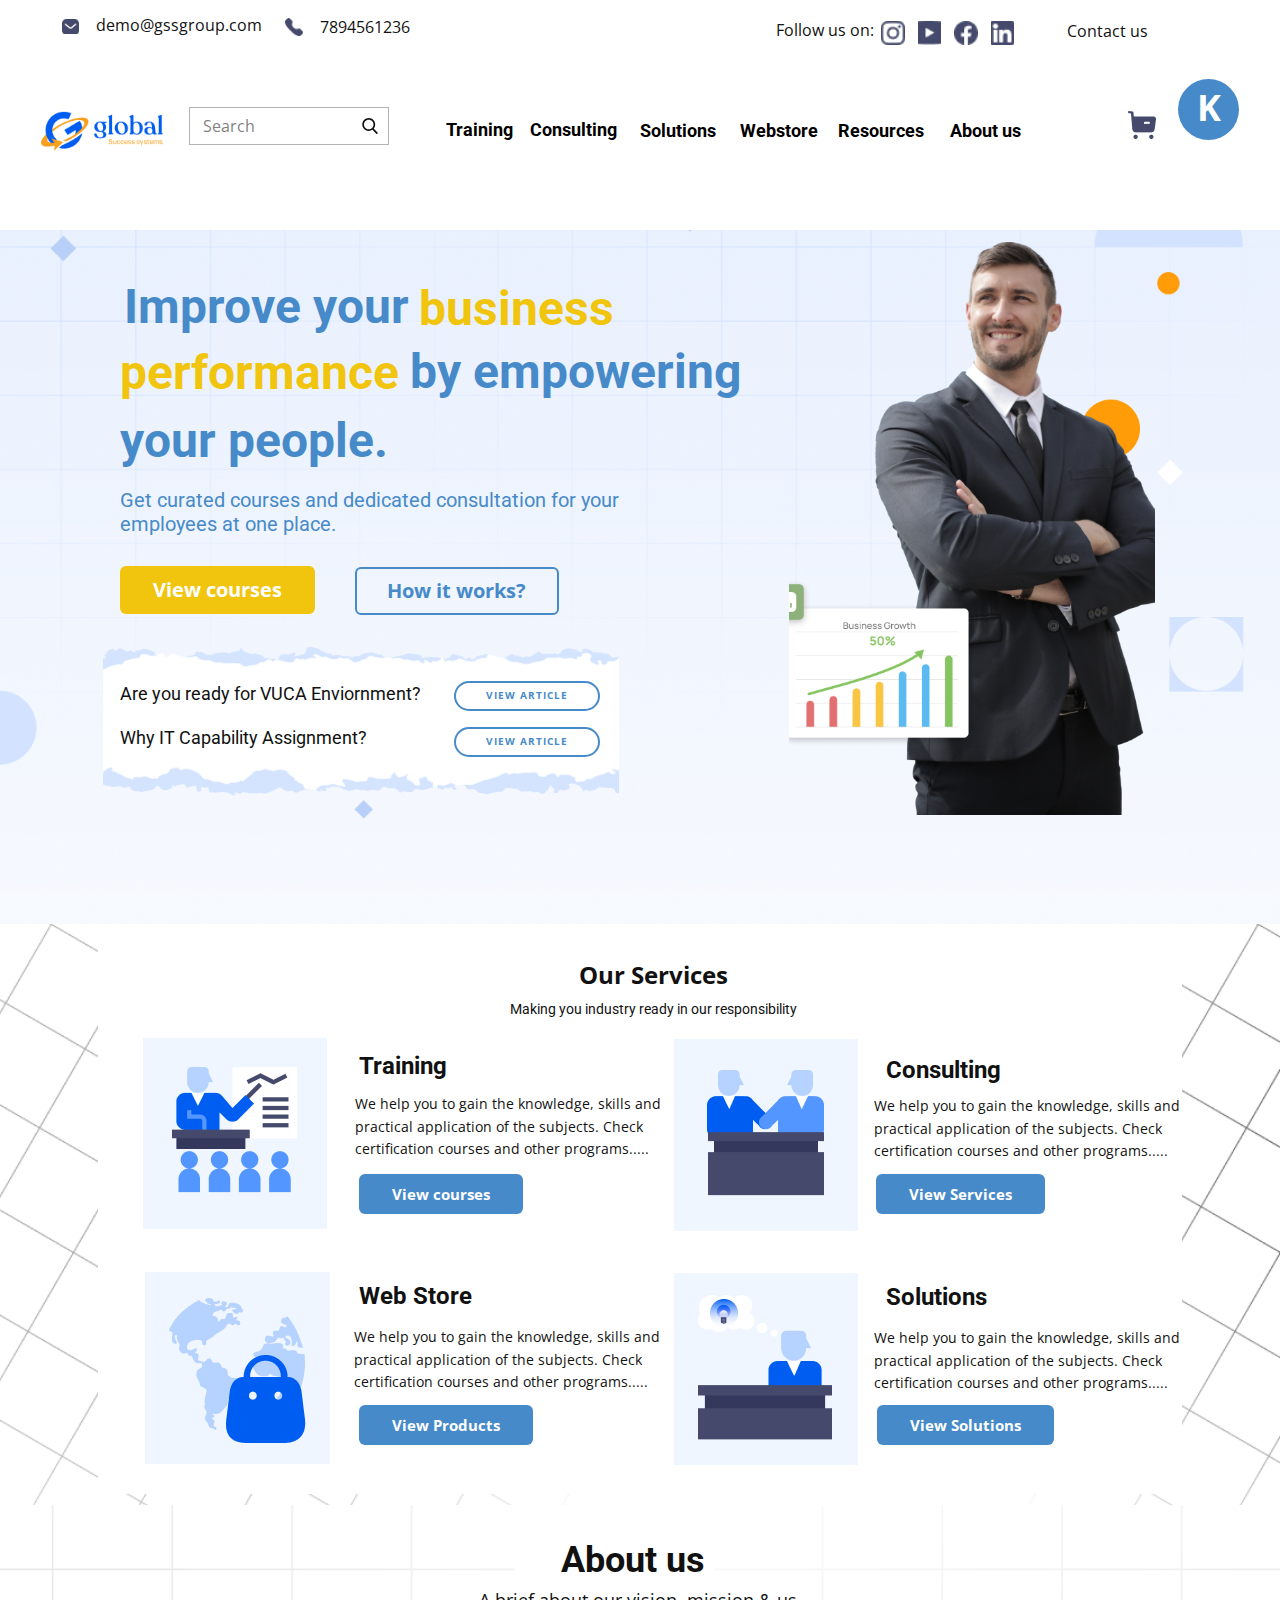
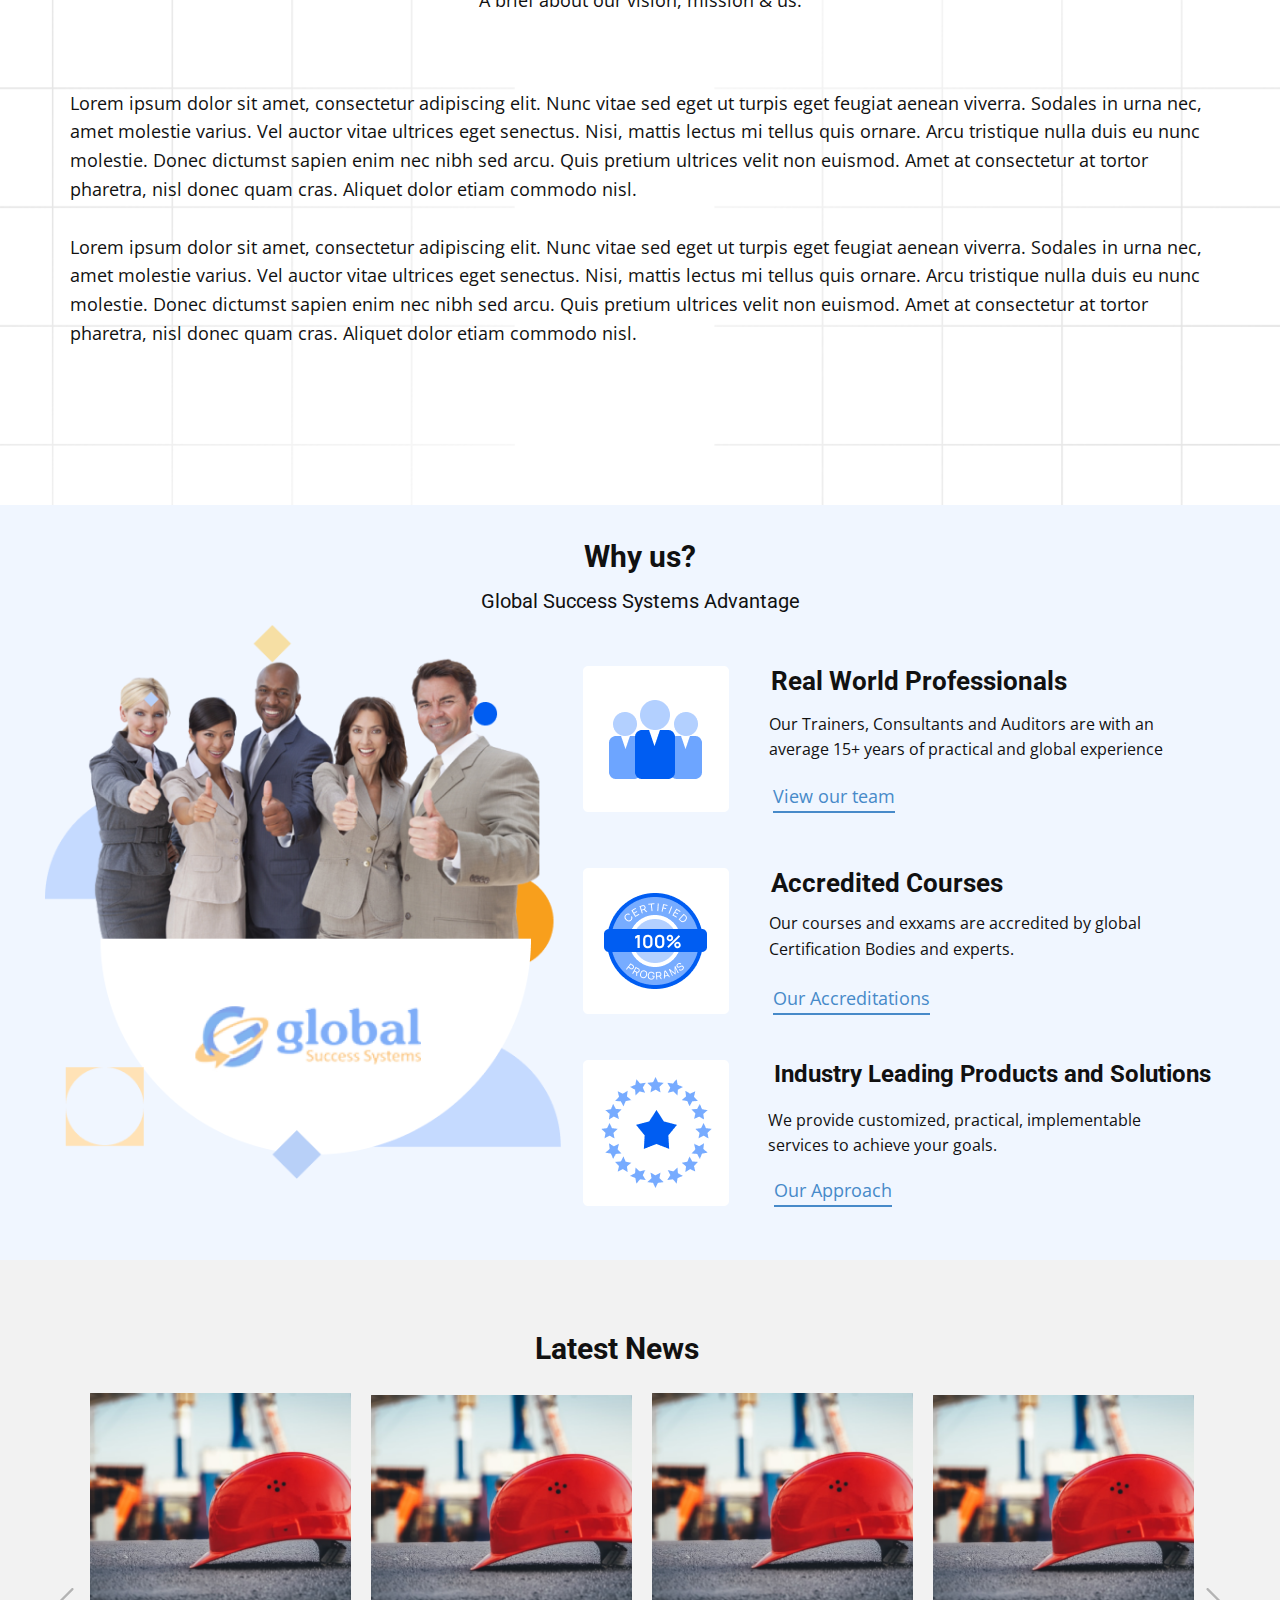
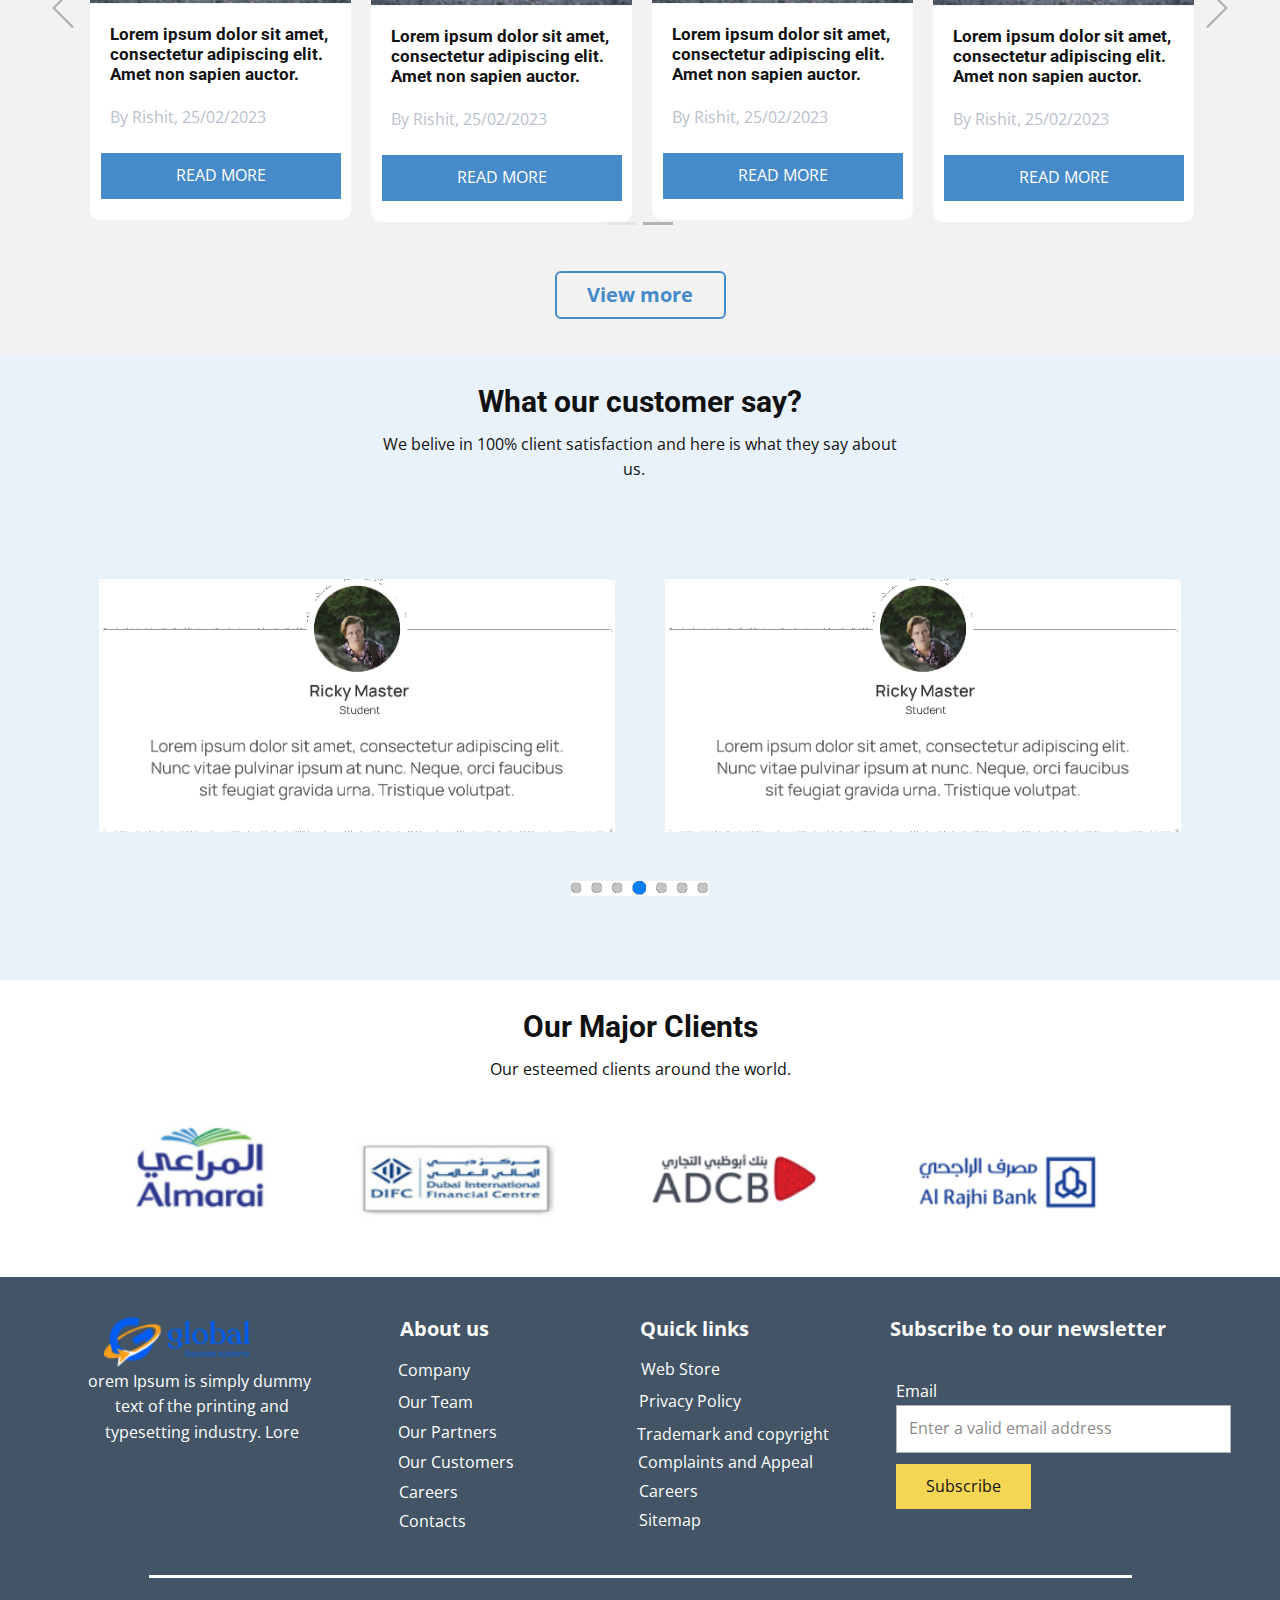
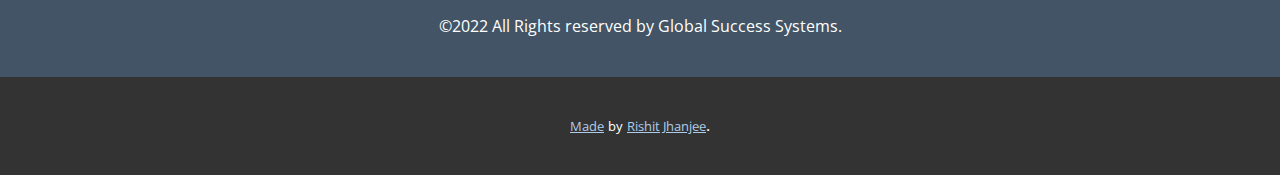
<file: index.html>
<!DOCTYPE html>
<html style="font-size: 16px;" lang="en"><head>
    <meta name="viewport" content="width=device-width, initial-scale=1.0">
    <link rel="stylesheet" href="http://www.w3schools.com/lib/w3.css"/>
    <meta charset="utf-8">
    <meta name="keywords" content="business​, performance, by empowering, your people.">
    <meta name="description" content="">
    <title>Global Success System</title>
    <link rel="stylesheet" href="head.css" media="screen">
<link rel="stylesheet" href="Home.css" media="screen">
    <script class="u-script" type="text/javascript" src="jquery.js" defer=""></script>
    <script class="u-script" type="text/javascript" src="head.js" defer=""></script>
   
    <meta name="referrer" content="origin">
    <link id="u-theme-google-font" rel="stylesheet" href="https://fonts.googleapis.com/css?family=Roboto:100,100i,300,300i,400,400i,500,500i,700,700i,900,900i|Open+Sans:300,300i,400,400i,500,500i,600,600i,700,700i,800,800i">
    
    


    <meta name="theme-color" content="#005DF2">
    <meta property="og:title" content="Home">
    <meta property="og:type" content="website">
  <meta data-intl-tel-input-cdn-path="intlTelInput/"></head>
  <body data-home-page="Home.html" data-home-page-title="Home" class="u-body u-xl-mode" data-lang="en"><header class=" u-clearfix u-header u-section-row-container" id="sec-a6f5"><div class="u-section-rows">
        <div class="u-align-center-xs u-section-row u-white u-section-row-1" id="sec-b03b">
          <div class="u-clearfix u-sheet u-sheet-1">
            <p class="u-text u-text-default u-text-1">demo@gssgroup.com</p>
            <p class="u-text u-text-default u-text-2">7894561236</p>
            <img class="u-image u-image-contain u-image-default u-preserve-proportions u-image-1" src="images/Call.png" alt="" data-image-width="19" data-image-height="19">
            <p class="u-text u-text-default u-text-3">Follow us on:</p>
            <p class="u-text u-text-default u-text-4">Contact us</p>
            <img class="u-image u-image-default u-preserve-proportions u-image-2" src="images/Message.png" alt="" data-image-width="20" data-image-height="18">
            <div class="u-gallery u-layout-grid u-lightbox u-no-transition u-show-text-none u-gallery-1">
              <div class="u-gallery-inner u-gallery-inner-1">
                <div class="u-effect-hover-zoom u-gallery-item u-shape-rectangle" data-animation-name="" data-animation-duration="0" data-animation-delay="0" data-animation-direction="">
                  <div class="u-back-slide">
                    <img class="u-back-image u-expanded" src="images/Instaicon.png" data-image-width="19" data-image-height="19">
                  </div>
                  <div class="u-over-slide u-shading u-over-slide-1">
                    <h3 class="u-gallery-heading"></h3>
                    <p class="u-gallery-text"></p>
                  </div>
                </div>
                <div class="u-effect-hover-zoom u-gallery-item u-shape-rectangle" data-animation-name="" data-animation-duration="0" data-animation-delay="0" data-animation-direction="">
                  <div class="u-back-slide">
                    <img class="u-back-image u-expanded" src="images/Group62.png" data-image-width="28" data-image-height="20">
                  </div>
                  <div class="u-over-slide u-shading u-over-slide-2">
                    <h3 class="u-gallery-heading"></h3>
                    <p class="u-gallery-text"></p>
                  </div>
                </div>
                <div class="u-effect-hover-zoom u-gallery-item u-shape-rectangle" data-animation-name="" data-animation-duration="0" data-animation-delay="0" data-animation-direction="">
                  <div class="u-back-slide">
                    <img class="u-back-image u-expanded" src="images/Facebookicon.png" data-image-width="19" data-image-height="19">
                  </div>
                  <div class="u-over-slide u-shading u-over-slide-3">
                    <h3 class="u-gallery-heading"></h3>
                    <p class="u-gallery-text"></p>
                  </div>
                </div>
                <div class="u-effect-hover-zoom u-gallery-item u-shape-rectangle" data-animation-name="" data-animation-duration="0" data-animation-delay="0" data-animation-direction="">
                  <div class="u-back-slide">
                    <img class="u-back-image u-expanded" src="images/Vector.png" data-image-width="19" data-image-height="19">
                  </div>
                  <div class="u-over-slide u-shading u-over-slide-4">
                    <h3 class="u-gallery-heading"></h3>
                    <p class="u-gallery-text"></p>
                  </div>
                </div>
              </div>
            </div>
          </div>
          
          
          
          
          
        </div>
        <div class="u-align-center-xs u-section-row" id="sec-71fa">
          <div class="u-clearfix u-sheet u-sheet-2">
            <div class="u-container-style u-group u-white u-group-1">
              <div class="u-container-layout">
                <div class="u-palette-1-base u-preserve-proportions u-shape u-shape-circle u-shape-1"></div>
                <p class="u-text u-text-body-alt-color u-text-default u-text-5">K <span style="font-weight: 700;"></span>
                </p>
              </div>
            </div>
            <head>
              <style>
            v {
              position: absolute;
              left: 0px;
              top: 14px;
            }
          
            a {color:black}
            </style>
            </head>
            <body>
        
            <v><form action="#" method="get" class="u-border-1 u-border-grey-30 u-search u-search-right u-white u-search-1">
              <button class="u-search-button" type="submit">
                <span class="u-search-icon u-spacing-10">
                  <svg class="u-svg-link" preserveAspectRatio="xMidYMin slice" viewBox="0 0 56.966 56.966"><use xmlns:xlink="http://www.w3.org/1999/xlink" xlink:href="#svg-1ce0"></use></svg>
                  <svg xmlns="http://www.w3.org/2000/svg" xmlns:xlink="http://www.w3.org/1999/xlink" version="1.1" id="svg-1ce0" x="0px" y="0px" viewBox="0 0 56.966 56.966" style="enable-background:new 0 0 56.966 56.966;" xml:space="preserve" class="u-svg-content"><path d="M55.146,51.887L41.588,37.786c3.486-4.144,5.396-9.358,5.396-14.786c0-12.682-10.318-23-23-23s-23,10.318-23,23  s10.318,23,23,23c4.761,0,9.298-1.436,13.177-4.162l13.661,14.208c0.571,0.593,1.339,0.92,2.162,0.92  c0.779,0,1.518-0.297,2.079-0.837C56.255,54.982,56.293,53.08,55.146,51.887z M23.984,6c9.374,0,17,7.626,17,17s-7.626,17-17,17  s-17-7.626-17-17S14.61,6,23.984,6z"></path></svg>
                </span>
              </button>
              <input class="u-search-input" type="search" name="search" value="" placeholder="Search">
            </form>
            <a href="index.html" class="u-image u-logo u-image-3" data-image-width="173" data-image-height="61">
              <img src="images/Group1245.png" class="u-logo-image u-logo-image-1" data-image-width="80">
            </a></v>
            <head>
              <style>
            
            
            </style>
            </head>
            
            <img class="u-image u-default u-preserve-proportions u-image-4" src="images/Group1099.png" alt="" data-image-width="28" data-image-height="28">
            

          

            <style>
              h2 {
  position: absolute;
  left: 360px;
  top: -55px;
  }


              .dropbtn {
                background-color: white;
                color: black;
                padding: 16px;
                font-size: 18px;
                border: none;
                cursor: pointer;
                font-weight: bold;
              }
              
              .dropbtn:hover, .dropbtn:focus {
                background-color: none;
              }
              
              .dropdown {
                position: relative;
                display: inline-block;
              }
              
              .dropdown-content {
                display: none;
                position: absolute;
                background-color: #f1f1f1;
                min-width: 160px;
                overflow: auto;
                box-shadow: 0px 8px 8px 0px rgba(0,0,0,0.2);
                z-index: 1;
              }
              
              .dropdown-content a {
                color: black;
                padding: 12px 18px;
                font-size: 15px;
                text-decoration: none;
                display: block;
              }
              
              .dropdown a:hover {background-color: #fefefe;}
              
              .show {display: block;}
            </style>
              
              
            
              <h2><div class="dropdown">
              <button onclick="myFunction()" class="dropbtn">Training</button>
                <div id="myDropdown" class="dropdown-content">
                  <a href="underconstuction.html">Governance</a>
                  <a href="underconstuction.html">COBIT</a>
                  <a href="underconstuction.html">ISO/IEC 38500</a>
                  <a href="underconstuction.html">performance management</a>
                  <a href="underconstuction.html">Balanced Scorecard</a>
                  <a href="underconstuction.html">KPI</a>
                  <a href="underconstuction.html">Strategy management</a>
                  <a href="underconstuction.html">Cybersecurity & Privacy</a>
                  <a href="underconstuction.html">EXIN</a>
                  <a href="underconstuction.html">Cyber & IT Security</a>
                  <a href="underconstuction.html">Computer Forensics</a>

                </div>
                </div>
                
              
              <script>
              
              /* When the user clicks on the button, 
              toggle between hiding and showing the dropdown content */
              function myFunction() {
                document.getElementById("myDropdown").classList.toggle("show");
              }
              
              // Close the dropdown if the user clicks outside of it
              window.onclick = function(event) {
                if (!event.target.matches('.dropbtn')) {
                  var dropdowns = document.getElementsByClassName("dropdown-content");
                  var i;
                  for (i = 0; i < dropdowns.length; i++) {
                    var openDropdown = dropdowns[i];
                    if (openDropdown.classList.contains('show')) {
                      openDropdown.classList.remove('show');
                    }
                  }
                }
              }
              </script>

<head>
  <style>

l {
    position: absolute;
    left: 100px;
    top: 45px;
  }

  a {color:black}
  </style>
  </head>
  <body>
  
  
  
 <l><a href="underconstuction.html"class="u-text u-text-default u-text-8">Consulting</l></a>
  </body>
              
  <head>
    <style>
  
  m {
      position: absolute;
      left: 210px;
      top: 46px;
    }
  
    a {color:black}
    </style>
    </head>

    <head>
      <style>
    r {
      position: absolute;
      left: 20px;
      top: 45px;
    }
  
    a {color:black}
    </style>
    </head>
    <body>

      
      
            
          <r><a href="underconstuction.html"class="u-text u-text-default u-text-7">Resources</a></r>
            
          <m><a href="underconstuction.html" class="u-text u-text-default u-text-10">Solutions<span style="font-weight: 700;">
                <span style="font-weight: 400;"></a></span></m>
              </span>
            </p>
            <head>
              <style>
            
            n {
                position: absolute;
                left: 310px;
                top: 46px;
              }
            
              a {color:black}
              </style>
              </head>
              <body>
            <n><a href="underconstuction.html" class="u-text u-text-default u-text-11">Webstore<span style="font-weight: 700;"></span>
            </a></n>
            <head>
              <style>
            t {
              position: absolute;
              left: 520px;
              top: 58px;
            }
          
            a {color:black}
            </style>
            </head>
            <body>
        
            <t><a href="underconstuction.html"class="u-text u-text-default u-text-6">About us</a></t>
          </div>
            </style>
          
          
          
          
        </div>
      </div></header>
    <section class="u-clearfix u-image u-section-1" id="sec-bf89" data-image-width="1440" data-image-height="928">
      <div class="u-clearfix u-sheet u-sheet-1">
        <img class="u-image u-image-default u-image-1" src="images/Group1243.png" alt="" data-image-width="608" data-image-height="822">
        <h6 class="u-text u-text-default u-text-palette-1-base u-text-1">Improve your</h6>
        <h1 class="u-text u-text-default u-text-palette-3-base u-text-2">business </h1>
        <h1 class="u-text u-text-default u-text-palette-3-base u-text-3">performance</h1>
        <h1 class="u-text u-text-default u-text-palette-1-base u-text-4">by empowering</h1>
        <h1 class="u-text u-text-default u-text-palette-1-base u-text-5">your people.</h1>
        <h5 class="u-text u-text-default u-text-palette-1-base u-text-6">Get curated courses and dedicated consultation for your<br>employees at one place. 
        </h5>
        <a href="underconstuction.html" class="u-border-none u-btn u-btn-round u-button-style u-hover-palette-3-base u-palette-3-base u-radius-6 u-text-body-alt-color u-btn-1">View courses</a>
        <a href="underconstuction.html" class="u-border-2 u-border-palette-1-base u-btn u-btn-round u-button-style u-none u-radius-6 u-text-hover-palette-1-base u-text-palette-1-base u-btn-2">How it works?</a>
        <img class="u-image u-image-contain u-image-default u-image-2" src="images/Group1244.png" alt="" data-image-width="510" data-image-height="147">
        <h5 class="u-text u-text-default u-text-7">Are you ready for VUCA Enviornment?</h5>
        <h5 class="u-text u-text-default u-text-8">Why IT Capability Assignment? </h5>
        <a href="underconstuction.html" class="u-border-2 u-border-palette-1-base u-btn u-btn-round u-button-style u-hover-palette-1-base u-none u-radius-50 u-btn-3">view article</a>
        <a href="underconstuction.html" class="u-border-2 u-border-palette-1-base u-btn u-btn-round u-button-style u-hover-palette-1-base u-none u-radius-50 u-btn-4">view article</a>
      </div>
    </section>
    <section class="u-clearfix u-image u-section-2" id="sec-8583" data-image-width="1431" data-image-height="517">
      <img class="u-expanded-width u-image u-image-contain u-image-default u-image-1" src="images/our.png" alt="" data-image-width="2617" data-image-height="1377">
      <p class="u-text u-text-default u-text-1">Our Services<span style="font-weight: 700;"></span>
      </p>
      <h6 class="u-text u-text-default u-text-2">Making you industry ready in our responsibility</h6>
      <img class="u-image u-image-default u-preserve-proportions u-image-2" src="images/backall.png" alt="" data-image-width="196" data-image-height="204">
      <img class="u-image u-image-default u-preserve-proportions u-image-3" src="images/Group520.png" alt="" data-image-width="126" data-image-height="126">
      <h4 class="u-text u-text-default u-text-3">Training<span style="font-size: 1.875rem;"></span>
      </h4>
      <p class="u-text u-text-default u-text-4">We help you to gain the knowledge, skills and<br>practical application of the subjects. Check<br>certification courses and other programs..... 
      </p>
      <img class="u-image u-image-default u-preserve-proportions u-image-4" src="images/backall.png" alt="" data-image-width="196" data-image-height="204">
      <img class="u-image u-image-default u-preserve-proportions u-image-5" src="images/Group508.png" alt="" data-image-width="117" data-image-height="126">
      <h4 class="u-text u-text-default u-text-5">Consulting</h4>
      <p class="u-text u-text-default u-text-6">We help you to gain the knowledge, skills and<br>practical application of the subjects. Check<br>certification courses and other programs..... 
      </p>
      <img class="u-image u-image-default u-preserve-proportions u-image-6" src="images/backall.png" alt="" data-image-width="196" data-image-height="204">
      <img class="u-image u-image-default u-preserve-proportions u-image-7" src="images/Group510.png" alt="" data-image-width="137" data-image-height="145">
      <h4 class="u-text u-text-default u-text-7">Web Store</h4>
      <p class="u-text u-text-default u-text-8">We help you to gain the knowledge, skills and<br>practical application of the subjects. Check<br>certification courses and other programs..... 
      </p>
      <img class="u-image u-image-default u-preserve-proportions u-image-8" src="images/backall.png" alt="" data-image-width="196" data-image-height="204">
      <img class="u-image u-image-default u-preserve-proportions u-image-9" src="images/Group512.png" alt="" data-image-width="134" data-image-height="145">
      <h4 class="u-text u-text-default u-text-9">Solutions</h4>
      <p class="u-text u-text-default u-text-10">We help you to gain the knowledge, skills and<br>practical application of the subjects. Check<br>certification courses and other programs..... 
      </p>
      <a href="underconstuction.html" class="u-btn u-btn-round u-button-style u-hover-palette-1-light-1 u-palette-1-base u-radius-6 u-btn-1">View courses</a>
      <a href="underconstuction.html" class="u-btn u-btn-round u-button-style u-hover-palette-1-light-1 u-palette-1-base u-radius-6 u-btn-2">View Products</a>
      <a href="underconstuction.html" class="u-btn u-btn-round u-button-style u-hover-palette-1-light-1 u-palette-1-base u-radius-6 u-btn-3">View Services</a>
      <a href="underconstuction.html" class="u-btn u-btn-round u-button-style u-hover-palette-1-light-1 u-palette-1-base u-radius-6 u-btn-4">View Solutions</a>
    </section>
    <section class="u-clearfix u-image u-section-3" id="sec-c774" data-image-width="2880" data-image-height="758">
      <div class="u-clearfix u-sheet u-sheet-1">
        <h3 class="u-text u-text-default u-text-1">About us</h3>
        <p class="u-text u-text-default u-text-2">A brief about our vision, mission &amp; us.</p>
        <p class="u-text u-text-default u-text-3">Lorem ipsum dolor sit amet, consectetur adipiscing elit. Nunc vitae sed eget ut turpis eget feugiat aenean viverra. Sodales in urna nec, amet molestie varius. Vel auctor vitae ultrices eget senectus. Nisi, mattis lectus mi tellus quis ornare. Arcu tristique nulla duis eu nunc molestie. Donec dictumst sapien enim nec nibh sed arcu. Quis pretium ultrices velit non euismod. Amet at consectetur at tortor pharetra, nisl donec quam cras. Aliquet dolor etiam commodo nisl.<br>
          <br>Lorem ipsum dolor sit amet, consectetur adipiscing elit. Nunc vitae sed eget ut turpis eget feugiat aenean viverra. Sodales in urna nec, amet molestie varius. Vel auctor vitae ultrices eget senectus. Nisi, mattis lectus mi tellus quis ornare. Arcu tristique nulla duis eu nunc molestie. Donec dictumst sapien enim nec nibh sed arcu. Quis pretium ultrices velit non euismod. Amet at consectetur at tortor pharetra, nisl donec quam cras. Aliquet dolor etiam commodo nisl.
        </p>
      </div>
    </section>
    <section class="u-clearfix u-image u-section-4" id="sec-ed8d" data-image-width="196" data-image-height="204">
      <div class="u-clearfix u-sheet u-sheet-1">
        <h4 class="u-text u-text-default u-text-1">Why us?</h4>
        <h6 class="u-text u-text-default u-text-2">Global Success Systems Advantage</h6>
        <img class="u-image u-image-contain u-image-default u-image-1" src="images/whyusimage.png" alt="" data-image-width="549" data-image-height="590">
        <h4 class="u-text u-text-default u-text-3">Real World Professionals</h4>
        <img class="u-image u-image-contain u-image-default u-preserve-proportions u-image-2" src="images/Group514.png" alt="" data-image-width="146" data-image-height="146">
        <p class="u-text u-text-default u-text-4">Our Trainers, Consultants and Auditors are with an<br>average 15+ years of practical and global experience
        </p>
        <a href="underconstuction.html" class="u-active-none u-border-2 u-border-no-left u-border-no-right u-border-no-top u-border-palette-1-base u-bottom-left-radius-0 u-bottom-right-radius-0 u-btn u-btn-rectangle u-button-style u-hover-none u-none u-radius-0 u-top-left-radius-0 u-top-right-radius-0 u-btn-1">View our team<br>
        </a>
        <img class="u-image u-image-contain u-image-default u-preserve-proportions u-image-3" src="images/Group521.png" alt="" data-image-width="146" data-image-height="146">
        <h4 class="u-text u-text-default u-text-5">Accredited Courses</h4>
        <p class="u-text u-text-default u-text-6">Our courses and exxams are accredited by global&nbsp;<br>Certification Bodies and experts.
        </p>
        <a href="underconstuction.html" class="u-active-none u-border-2 u-border-no-left u-border-no-right u-border-no-top u-border-palette-1-base u-bottom-left-radius-0 u-bottom-right-radius-0 u-btn u-btn-rectangle u-button-style u-hover-none u-none u-radius-0 u-top-left-radius-0 u-top-right-radius-0 u-btn-2">Our Accreditations<br>
        </a>
        <h4 class="u-text u-text-default u-text-7">Industry Leading Products and Solutions</h4>
        <img class="u-image u-image-contain u-image-default u-preserve-proportions u-image-4" src="images/Group522.png" alt="" data-image-width="146" data-image-height="146">
        <p class="u-text u-text-default u-text-8">We provide customized, practical, implementable&nbsp;<br>services to achieve your goals.
        </p>
        <a href="underconstuction.html" class="u-active-none u-border-2 u-border-no-left u-border-no-right u-border-no-top u-border-palette-1-base u-bottom-left-radius-0 u-bottom-right-radius-0 u-btn u-btn-rectangle u-button-style u-hover-none u-none u-radius-0 u-top-left-radius-0 u-top-right-radius-0 u-btn-3">Our Approach<br>
        </a>
      </div>
    </section>
    <section class="u-clearfix u-grey-5 u-section-5" id="sec-1775">
      <div class="u-clearfix u-sheet u-sheet-1">
        <h4 class="u-text u-text-default u-text-1">Latest News<span style="font-weight: 700;"></span>
        </h4>
        <div class="u-container-style u-group u-radius-10 u-shape-round u-white u-group-1">
          <div class="u-container-layout u-container-layout-1">
            <img class="u-expanded-width u-image u-image-default u-image-1" src="images/Rectangle36.png" alt="" data-image-width="281" data-image-height="215">
            <h6 class="u-text u-text-2"> Lorem ipsum dolor sit amet, consectetur adipiscing elit. Amet non sapien auctor. </h6>
            <p class="u-text u-text-palette-5-base u-text-3">By Rishit, 25/02/2023</p>
            <a href="underconstuction.html" class="u-btn u-button-style u-palette-1-base u-btn-1">READ MORE</a>
          </div>
        </div>
        <div class="u-container-style u-group u-radius-10 u-shape-round u-white u-group-2">
          <div class="u-container-layout u-container-layout-2">
            <img class="u-expanded-width u-image u-image-default u-image-2" src="images/Rectangle36.png" alt="" data-image-width="281" data-image-height="215">
            <h6 class="u-text u-text-4"> Lorem ipsum dolor sit amet, consectetur adipiscing elit. Amet non sapien auctor. </h6>
            <p class="u-text u-text-palette-5-base u-text-5">By Rishit, 25/02/2023</p>
            <a href="underconstuction.html" class="u-btn u-button-style u-palette-1-base u-btn-2">READ MORE</a>
          </div>
        </div>
        <div class="u-container-style u-group u-radius-10 u-shape-round u-white u-group-3">
          <div class="u-container-layout u-container-layout-3">
            <img class="u-expanded-width u-image u-image-default u-image-3" src="images/Rectangle36.png" alt="" data-image-width="281" data-image-height="215">
            <h6 class="u-text u-text-6"> Lorem ipsum dolor sit amet, consectetur adipiscing elit. Amet non sapien auctor. </h6>
            <p class="u-text u-text-palette-5-base u-text-7">By Rishit, 25/02/2023</p>
            <a href="underconstuction.html" class="u-btn u-button-style u-palette-1-base u-btn-3">READ MORE</a>
          </div>
        </div>
        <div class="u-container-style u-group u-radius-10 u-shape-round u-white u-group-4">
          <div class="u-container-layout u-container-layout-4">
            <img class="u-expanded-width u-image u-image-default u-image-4" src="images/Rectangle36.png" alt="" data-image-width="281" data-image-height="215">
            <h6 class="u-text u-text-8"> Lorem ipsum dolor sit amet, consectetur adipiscing elit. Amet non sapien auctor. </h6>
            <p class="u-text u-text-palette-5-base u-text-9">By Rishit, 25/02/2023</p>
            <a href="underconstuction.html" class="u-btn u-button-style u-palette-1-base u-btn-4">READ MORE</a>
          </div>
        </div>
        <div data-interval="5000" data-u-ride="carousel" class="u-carousel u-slider u-slider-1" id="carousel-13f8">
          <ol class="u-absolute-hcenter u-carousel-indicators u-carousel-indicators-1">
            <li data-u-target="#carousel-13f8" class="u-active u-active-grey-10 u-grey-30" data-u-slide-to="0"></li>
            <li data-u-target="#carousel-13f8" class="u-active-grey-10 u-grey-30" data-u-slide-to="1"></li>
          </ol>
          <div class="u-carousel-inner" role="listbox">
            <div class="u-active u-carousel-item u-container-style u-slide u-carousel-item-1">
              <div class="u-container-layout u-container-layout-5"></div>
            </div>
            <div class="u-carousel-item u-container-style u-slide u-carousel-item-2">
              <div class="u-container-layout u-container-layout-6"></div>
            </div>
          </div>
          <a class="u-absolute-vcenter u-carousel-control u-carousel-control-prev u-spacing-5 u-text-grey-30 u-carousel-control-1" href="#carousel-13f8" role="button" data-u-slide="prev">
            <span aria-hidden="true">
              <svg viewBox="0 0 477.175 477.175"><path d="M145.188,238.575l215.5-215.5c5.3-5.3,5.3-13.8,0-19.1s-13.8-5.3-19.1,0l-225.1,225.1c-5.3,5.3-5.3,13.8,0,19.1l225.1,225
                    c2.6,2.6,6.1,4,9.5,4s6.9-1.3,9.5-4c5.3-5.3,5.3-13.8,0-19.1L145.188,238.575z"></path></svg>
            </span>
            <span class="sr-only">Previous</span>
          </a>
          <a class="u-absolute-vcenter u-carousel-control u-carousel-control-next u-spacing-5 u-text-grey-30 u-carousel-control-2" href="#carousel-13f8" role="button" data-u-slide="next">
            <span aria-hidden="true">
              <svg viewBox="0 0 477.175 477.175"><path d="M360.731,229.075l-225.1-225.1c-5.3-5.3-13.8-5.3-19.1,0s-5.3,13.8,0,19.1l215.5,215.5l-215.5,215.5
                    c-5.3,5.3-5.3,13.8,0,19.1c2.6,2.6,6.1,4,9.5,4c3.4,0,6.9-1.3,9.5-4l225.1-225.1C365.931,242.875,365.931,234.275,360.731,229.075z"></path></svg>
            </span>
            <span class="sr-only">Next</span>
          </a>
        </div>
        <a href="underconstuction.html" class="u-border-2 u-border-palette-1-base u-btn u-btn-round u-button-style u-none u-radius-6 u-text-hover-palette-1-base u-text-palette-1-base u-btn-5">View more</a>
      </div>
    </section>
    <section class="u-clearfix u-palette-1-light-3 u-section-6" id="sec-d01f">
      <div class="u-clearfix u-sheet u-sheet-1">
        <h4 class="u-text u-text-default u-text-1">What our customer say?</h4>
        <p class="u-text u-text-default u-text-2">We belive in 100% client satisfaction and here is what they say about <br>&nbsp; &nbsp; &nbsp; &nbsp; &nbsp; &nbsp; &nbsp; &nbsp; &nbsp; &nbsp; &nbsp; &nbsp; &nbsp; &nbsp; &nbsp; &nbsp; &nbsp; &nbsp; &nbsp; &nbsp; &nbsp; &nbsp; &nbsp; &nbsp; &nbsp; &nbsp; &nbsp; &nbsp; &nbsp; &nbsp; us.
        </p>
        <img class="u-image u-image-contain u-image-default u-image-1" src="images/costumer1.png" alt="" data-image-width="1175" data-image-height="577">
        <img class="u-image u-image-contain u-image-default u-image-2" src="images/costumer1.png" alt="" data-image-width="1175" data-image-height="577">
        <img class="u-image u-image-contain u-image-default u-image-3" src="images/dotslider.png" alt="" data-image-width="349" data-image-height="38">
      </div>
    </section>
    <section class="u-clearfix u-section-7" id="sec-7462">
      <div class="u-clearfix u-sheet u-sheet-1">
        <h4 class="u-text u-text-default u-text-1">Our Major Clients</h4>
        <p class="u-text u-text-default u-text-2">Our esteemed clients around the world.<span style="font-size: 1.125rem;"></span>
        </p>
        <img class="u-image u-image-contain u-image-default u-preserve-proportions u-image-1" src="images/image2.png" alt="" data-image-width="170" data-image-height="66">
        <img class="u-image u-image-default u-preserve-proportions u-image-2" src="images/image3.png" alt="" data-image-width="169" data-image-height="66">
        <img class="u-image u-image-contain u-image-default u-preserve-proportions u-image-3" src="images/image4.png" alt="" data-image-width="169" data-image-height="66">
        <img class="u-image u-image-contain u-image-default u-preserve-proportions u-image-4" src="images/image5.png" alt="" data-image-width="169" data-image-height="66">
      </div>
    </section>
    
    
    <footer class="u-align-center u-clearfix u-footer u-palette-1-dark-2 u-footer" id="sec-d3c2"><div class="u-clearfix u-sheet u-sheet-1">
        <img class="u-image u-image-contain u-image-default u-preserve-proportions u-image-1" src="images/Group545.png" alt="" data-image-width="119" data-image-height="42">
        <p class="u-small-text u-text u-text-variant u-text-1">About us</p>
        <p class="u-small-text u-text u-text-variant u-text-2">Quick links</p>
        <p class="u-small-text u-text u-text-variant u-text-3">Subscribe to our newsletter</p>
        <p class="u-text u-text-default u-text-4">Web Store</p>
        <p class="u-text u-text-default u-text-5">Company</p>
        <p class="u-text u-text-default u-text-6">orem Ipsum is simply dummy&nbsp;<br>text of the printing and <br>typesetting industry. Lore
        </p>
        <p class="u-text u-text-default u-text-7">Privacy Policy</p>
        <p class="u-text u-text-default u-text-8">Our Team</p>
        <p class="u-text u-text-default u-text-9">Our Partners</p>
        <p class="u-text u-text-default u-text-10">Trademark and copyright</p>
        <p class="u-text u-text-default u-text-11">Our Customers</p>
        <p class="u-text u-text-default u-text-12">Complaints and Appeal</p>
        <p class="u-text u-text-default u-text-13">Careers</p>
        <p class="u-text u-text-default u-text-14">Careers</p>
        <p class="u-text u-text-default u-text-15">Sitemap</p>
        <p class="u-text u-text-default u-text-16">Contacts</p>
        <div class="u-form u-form-1">
          <form action="https://forms.nicepagesrv.com/v2/form/process" class="u-clearfix u-form-spacing-10 u-form-vertical u-inner-form" source="email" name="form" style="padding: 10px;">
            <div class="u-form-email u-form-group">
              <label for="email-e75d" class="u-label">Email</label>
              <input type="email" placeholder="Enter a valid email address" id="email-e75d" name="email" class="u-border-1 u-border-grey-30 u-input u-input-rectangle u-white" required="">
            </div>
            <div class="u-align-left u-form-group u-form-submit">
              <a href="#" class="u-btn u-btn-submit u-button-style u-palette-3-light-1 u-btn-1">Subscribe</a>
              <input type="submit" value="submit" class="u-form-control-hidden">
            </div>
            <div class="u-form-send-message u-form-send-success"> Thank you! Your message has been sent. </div>
            <div class="u-form-send-error u-form-send-message"> Unable to send your message. Please fix errors then try again. </div>
            <input type="hidden" value="" name="recaptchaResponse">
            <input type="hidden" name="formServices" value="b9c84336ec14600dc8339f23c18b3909">
          </form>
        </div>
        <div class="u-border-3 u-border-white u-line u-line-horizontal u-line-1"></div>
        <p class="u-text u-text-default u-text-17"> ©2022 All Rights reserved by Global Success Systems.<span style="font-size: 1.25rem;"></span>
        </p>
      </div></footer>
    <section class="u-backlink u-clearfix u-grey-80">
      <a class="u-link" href="underconstuction.html" target="_blank">
        <span>Made</span>
      </a>
      <p class="u-text">
        <span>by</span>
      </p>
      <a class="u-link" href="underconstuction.html" target="_blank">
        <span>Rishit Jhanjee</span>
      </a>. 
    </section>
  
</body></html>
</file>
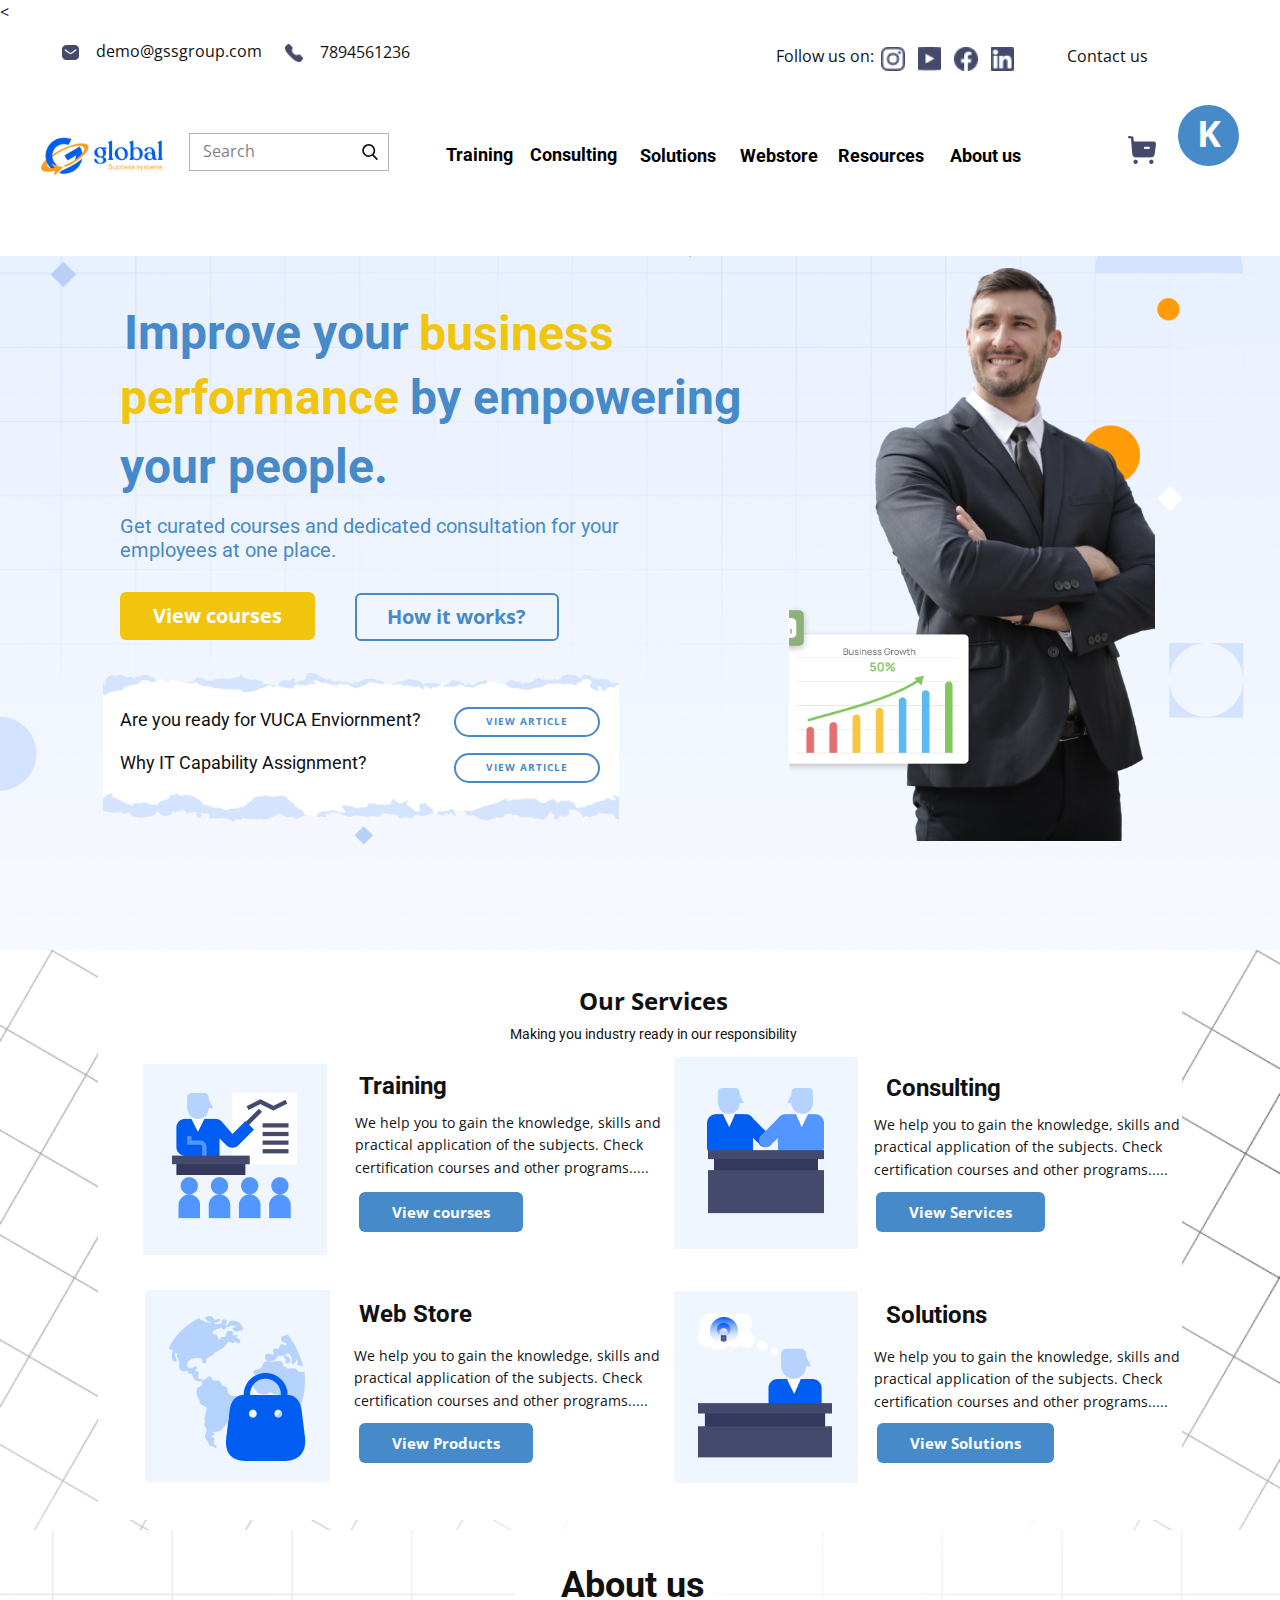
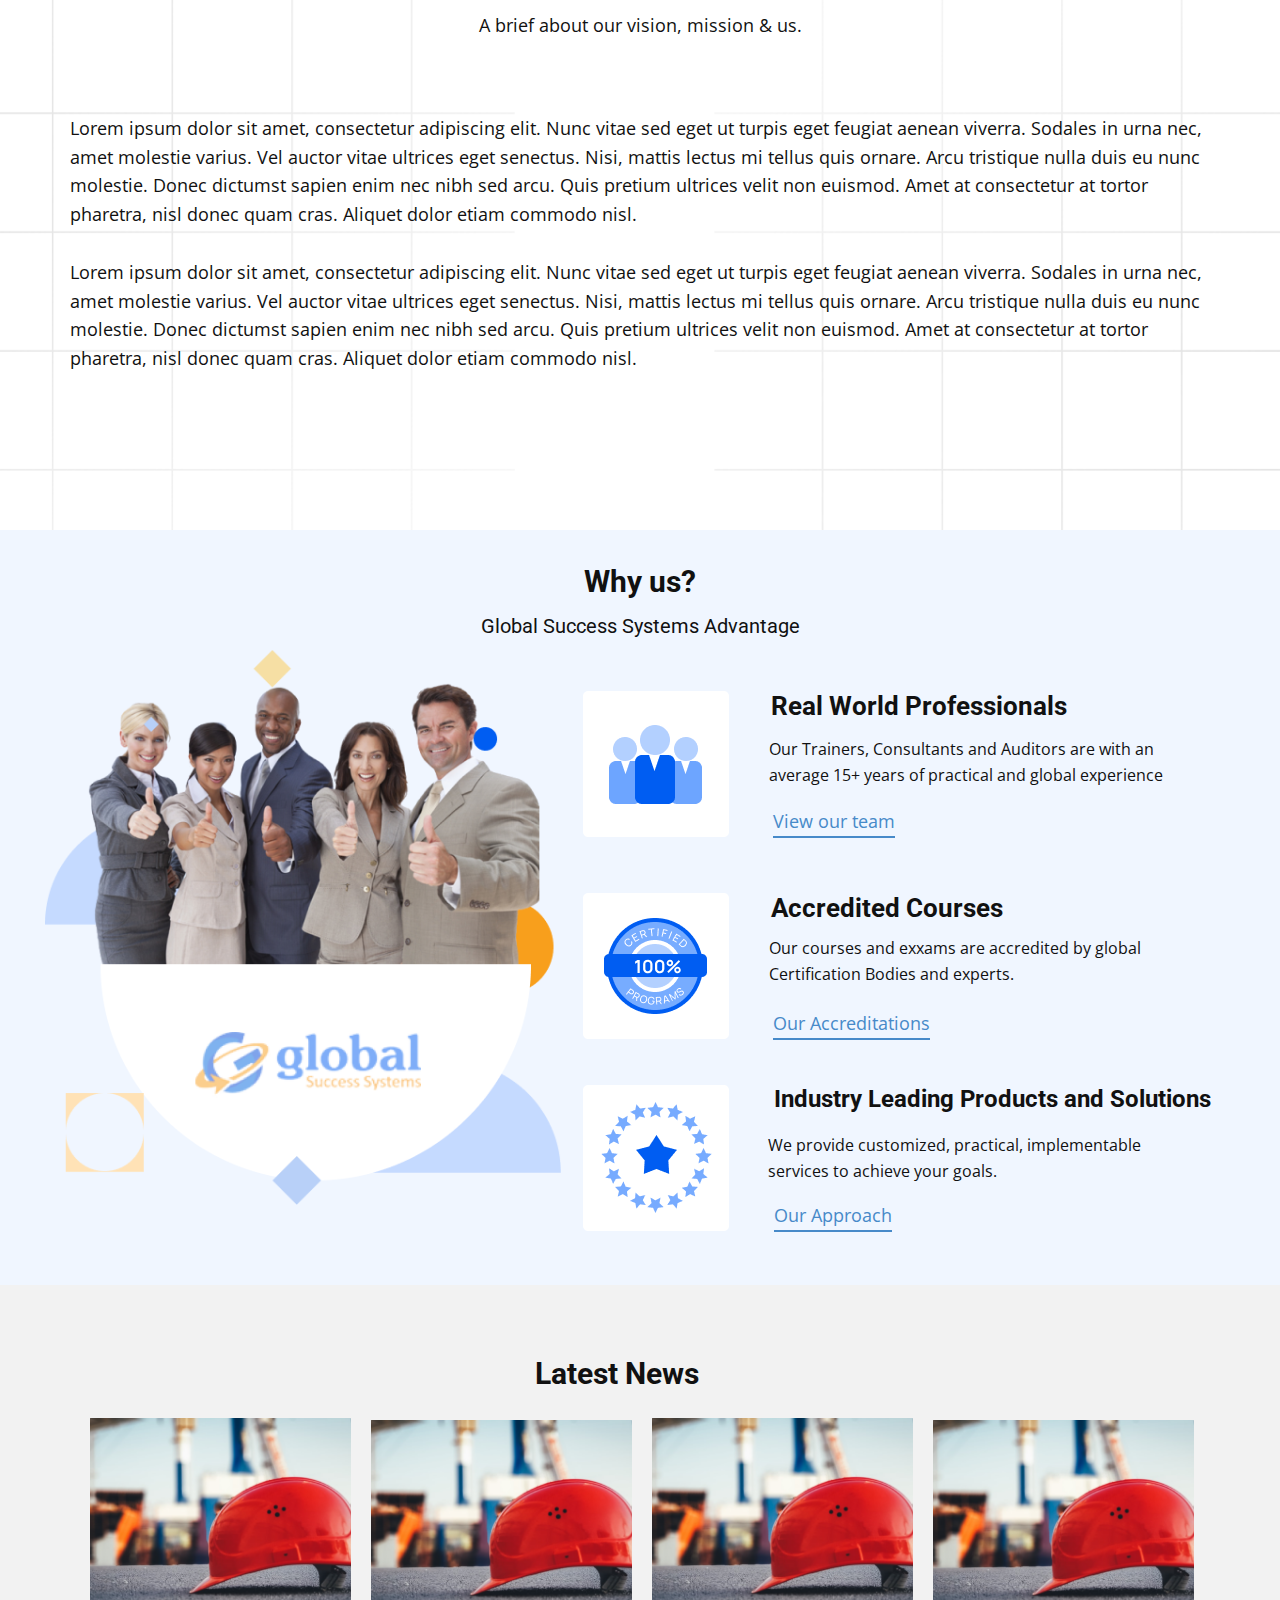
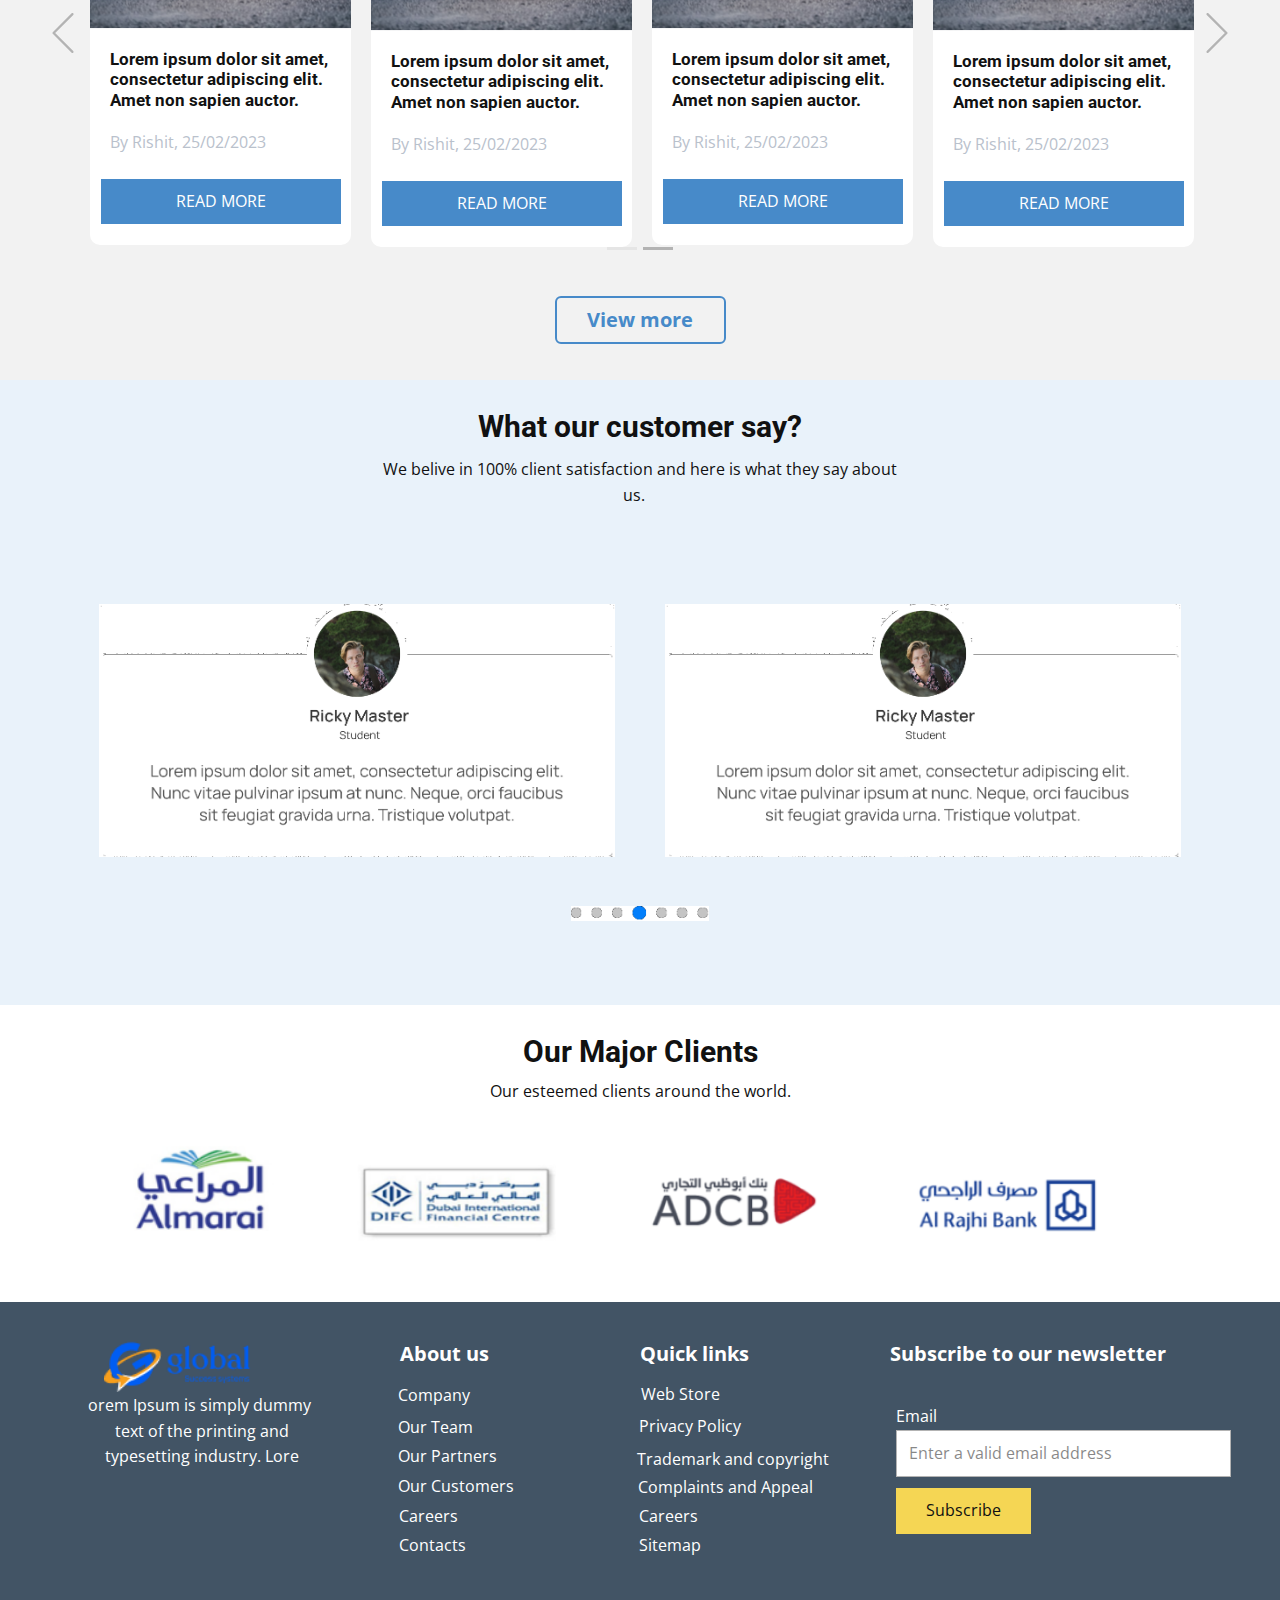
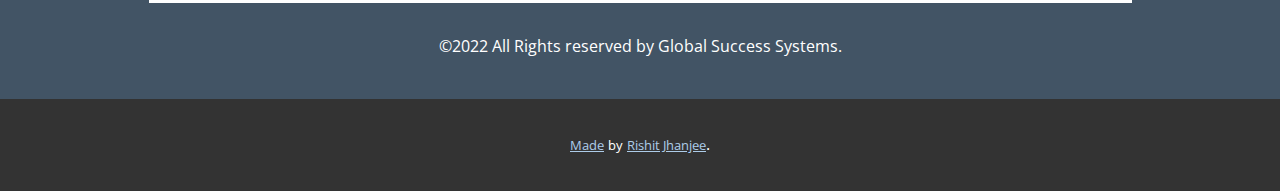
<file: Home.html>
<<!DOCTYPE html>
<html style="font-size: 16px;" lang="en"><head>
    <meta name="viewport" content="width=device-width, initial-scale=1.0">
    <link rel="stylesheet" href="http://www.w3schools.com/lib/w3.css"/>
    <meta charset="utf-8">
    <meta name="keywords" content="business​, performance, by empowering, your people.">
    <meta name="description" content="">
    <title>Global Success System</title>
    <link rel="stylesheet" href="head.css" media="screen">
<link rel="stylesheet" href="Home.css" media="screen">
    <script class="u-script" type="text/javascript" src="jquery.js" defer=""></script>
    <script class="u-script" type="text/javascript" src="head.js" defer=""></script>
   
    <meta name="referrer" content="origin">
    <link id="u-theme-google-font" rel="stylesheet" href="https://fonts.googleapis.com/css?family=Roboto:100,100i,300,300i,400,400i,500,500i,700,700i,900,900i|Open+Sans:300,300i,400,400i,500,500i,600,600i,700,700i,800,800i">
    
    


    <meta name="theme-color" content="#005DF2">
    <meta property="og:title" content="Home">
    <meta property="og:type" content="website">
  <meta data-intl-tel-input-cdn-path="intlTelInput/"></head>
  <body data-home-page="Home.html" data-home-page-title="Home" class="u-body u-xl-mode" data-lang="en"><header class=" u-clearfix u-header u-section-row-container" id="sec-a6f5"><div class="u-section-rows">
        <div class="u-align-center-xs u-section-row u-white u-section-row-1" id="sec-b03b">
          <div class="u-clearfix u-sheet u-sheet-1">
            <p class="u-text u-text-default u-text-1">demo@gssgroup.com</p>
            <p class="u-text u-text-default u-text-2">7894561236</p>
            <img class="u-image u-image-contain u-image-default u-preserve-proportions u-image-1" src="images/Call.png" alt="" data-image-width="19" data-image-height="19">
            <p class="u-text u-text-default u-text-3">Follow us on:</p>
            <p class="u-text u-text-default u-text-4">Contact us</p>
            <img class="u-image u-image-default u-preserve-proportions u-image-2" src="images/Message.png" alt="" data-image-width="20" data-image-height="18">
            <div class="u-gallery u-layout-grid u-lightbox u-no-transition u-show-text-none u-gallery-1">
              <div class="u-gallery-inner u-gallery-inner-1">
                <div class="u-effect-hover-zoom u-gallery-item u-shape-rectangle" data-animation-name="" data-animation-duration="0" data-animation-delay="0" data-animation-direction="">
                  <div class="u-back-slide">
                    <img class="u-back-image u-expanded" src="images/Instaicon.png" data-image-width="19" data-image-height="19">
                  </div>
                  <div class="u-over-slide u-shading u-over-slide-1">
                    <h3 class="u-gallery-heading"></h3>
                    <p class="u-gallery-text"></p>
                  </div>
                </div>
                <div class="u-effect-hover-zoom u-gallery-item u-shape-rectangle" data-animation-name="" data-animation-duration="0" data-animation-delay="0" data-animation-direction="">
                  <div class="u-back-slide">
                    <img class="u-back-image u-expanded" src="images/Group62.png" data-image-width="28" data-image-height="20">
                  </div>
                  <div class="u-over-slide u-shading u-over-slide-2">
                    <h3 class="u-gallery-heading"></h3>
                    <p class="u-gallery-text"></p>
                  </div>
                </div>
                <div class="u-effect-hover-zoom u-gallery-item u-shape-rectangle" data-animation-name="" data-animation-duration="0" data-animation-delay="0" data-animation-direction="">
                  <div class="u-back-slide">
                    <img class="u-back-image u-expanded" src="images/Facebookicon.png" data-image-width="19" data-image-height="19">
                  </div>
                  <div class="u-over-slide u-shading u-over-slide-3">
                    <h3 class="u-gallery-heading"></h3>
                    <p class="u-gallery-text"></p>
                  </div>
                </div>
                <div class="u-effect-hover-zoom u-gallery-item u-shape-rectangle" data-animation-name="" data-animation-duration="0" data-animation-delay="0" data-animation-direction="">
                  <div class="u-back-slide">
                    <img class="u-back-image u-expanded" src="images/Vector.png" data-image-width="19" data-image-height="19">
                  </div>
                  <div class="u-over-slide u-shading u-over-slide-4">
                    <h3 class="u-gallery-heading"></h3>
                    <p class="u-gallery-text"></p>
                  </div>
                </div>
              </div>
            </div>
          </div>
          
          
          
          
          
        </div>
        <div class="u-align-center-xs u-section-row" id="sec-71fa">
          <div class="u-clearfix u-sheet u-sheet-2">
            <div class="u-container-style u-group u-white u-group-1">
              <div class="u-container-layout">
                <div class="u-palette-1-base u-preserve-proportions u-shape u-shape-circle u-shape-1"></div>
                <p class="u-text u-text-body-alt-color u-text-default u-text-5">K <span style="font-weight: 700;"></span>
                </p>
              </div>
            </div>
            <head>
              <style>
            v {
              position: absolute;
              left: 0px;
              top: 14px;
            }
          
            a {color:black}
            </style>
            </head>
            <body>
        
            <v><form action="#" method="get" class="u-border-1 u-border-grey-30 u-search u-search-right u-white u-search-1">
              <button class="u-search-button" type="submit">
                <span class="u-search-icon u-spacing-10">
                  <svg class="u-svg-link" preserveAspectRatio="xMidYMin slice" viewBox="0 0 56.966 56.966"><use xmlns:xlink="http://www.w3.org/1999/xlink" xlink:href="#svg-1ce0"></use></svg>
                  <svg xmlns="http://www.w3.org/2000/svg" xmlns:xlink="http://www.w3.org/1999/xlink" version="1.1" id="svg-1ce0" x="0px" y="0px" viewBox="0 0 56.966 56.966" style="enable-background:new 0 0 56.966 56.966;" xml:space="preserve" class="u-svg-content"><path d="M55.146,51.887L41.588,37.786c3.486-4.144,5.396-9.358,5.396-14.786c0-12.682-10.318-23-23-23s-23,10.318-23,23  s10.318,23,23,23c4.761,0,9.298-1.436,13.177-4.162l13.661,14.208c0.571,0.593,1.339,0.92,2.162,0.92  c0.779,0,1.518-0.297,2.079-0.837C56.255,54.982,56.293,53.08,55.146,51.887z M23.984,6c9.374,0,17,7.626,17,17s-7.626,17-17,17  s-17-7.626-17-17S14.61,6,23.984,6z"></path></svg>
                </span>
              </button>
              <input class="u-search-input" type="search" name="search" value="" placeholder="Search">
            </form>
            <a href="index.html" class="u-image u-logo u-image-3" data-image-width="173" data-image-height="61">
              <img src="images/Group1245.png" class="u-logo-image u-logo-image-1" data-image-width="80">
            </a></v>
            <head>
              <style>
            
            
            </style>
            </head>
            
            <img class="u-image u-default u-preserve-proportions u-image-4" src="images/Group1099.png" alt="" data-image-width="28" data-image-height="28">
            

          

            <style>
              h2 {
  position: absolute;
  left: 360px;
  top: -55px;
  }


              .dropbtn {
                background-color: white;
                color: black;
                padding: 16px;
                font-size: 18px;
                border: none;
                cursor: pointer;
                font-weight: bold;
              }
              
              .dropbtn:hover, .dropbtn:focus {
                background-color: none;
              }
              
              .dropdown {
                position: relative;
                display: inline-block;
              }
              
              .dropdown-content {
                display: none;
                position: absolute;
                background-color: #f1f1f1;
                min-width: 160px;
                overflow: auto;
                box-shadow: 0px 8px 8px 0px rgba(0,0,0,0.2);
                z-index: 1;
              }
              
              .dropdown-content a {
                color: black;
                padding: 12px 18px;
                font-size: 15px;
                text-decoration: none;
                display: block;
              }
              
              .dropdown a:hover {background-color: #fefefe;}
              
              .show {display: block;}
            </style>
              
              
            
              <h2><div class="dropdown">
              <button onclick="myFunction()" class="dropbtn">Training</button>
                <div id="myDropdown" class="dropdown-content">
                  <a href="underconstuction.html">Governance</a>
                  <a href="underconstuction.html">COBIT</a>
                  <a href="underconstuction.html">ISO/IEC 38500</a>
                  <a href="underconstuction.html">performance management</a>
                  <a href="underconstuction.html">Balanced Scorecard</a>
                  <a href="underconstuction.html">KPI</a>
                  <a href="underconstuction.html">Strategy management</a>
                  <a href="underconstuction.html">Cybersecurity & Privacy</a>
                  <a href="underconstuction.html">EXIN</a>
                  <a href="underconstuction.html">Cyber & IT Security</a>
                  <a href="underconstuction.html">Computer Forensics</a>

                </div>
                </div>
                
              
              <script>
              
              /* When the user clicks on the button, 
              toggle between hiding and showing the dropdown content */
              function myFunction() {
                document.getElementById("myDropdown").classList.toggle("show");
              }
              
              // Close the dropdown if the user clicks outside of it
              window.onclick = function(event) {
                if (!event.target.matches('.dropbtn')) {
                  var dropdowns = document.getElementsByClassName("dropdown-content");
                  var i;
                  for (i = 0; i < dropdowns.length; i++) {
                    var openDropdown = dropdowns[i];
                    if (openDropdown.classList.contains('show')) {
                      openDropdown.classList.remove('show');
                    }
                  }
                }
              }
              </script>

<head>
  <style>

l {
    position: absolute;
    left: 100px;
    top: 45px;
  }

  a {color:black}
  </style>
  </head>
  <body>
  
  
  
 <l><a href="underconstuction.html"class="u-text u-text-default u-text-8">Consulting</l></a>
  </body>
              
  <head>
    <style>
  
  m {
      position: absolute;
      left: 210px;
      top: 46px;
    }
  
    a {color:black}
    </style>
    </head>

    <head>
      <style>
    r {
      position: absolute;
      left: 20px;
      top: 45px;
    }
  
    a {color:black}
    </style>
    </head>
    <body>

      
      
            
          <r><a href="underconstuction.html"class="u-text u-text-default u-text-7">Resources</a></r>
            
          <m><a href="underconstuction.html" class="u-text u-text-default u-text-10">Solutions<span style="font-weight: 700;">
                <span style="font-weight: 400;"></a></span></m>
              </span>
            </p>
            <head>
              <style>
            
            n {
                position: absolute;
                left: 310px;
                top: 46px;
              }
            
              a {color:black}
              </style>
              </head>
              <body>
            <n><a href="underconstuction.html" class="u-text u-text-default u-text-11">Webstore<span style="font-weight: 700;"></span>
            </a></n>
            <head>
              <style>
            t {
              position: absolute;
              left: 520px;
              top: 58px;
            }
          
            a {color:black}
            </style>
            </head>
            <body>
        
            <t><a href="underconstuction.html"class="u-text u-text-default u-text-6">About us</a></t>
          </div>
            </style>
          
          
          
          
        </div>
      </div></header>
    <section class="u-clearfix u-image u-section-1" id="sec-bf89" data-image-width="1440" data-image-height="928">
      <div class="u-clearfix u-sheet u-sheet-1">
        <img class="u-image u-image-default u-image-1" src="images/Group1243.png" alt="" data-image-width="608" data-image-height="822">
        <h6 class="u-text u-text-default u-text-palette-1-base u-text-1">Improve your</h6>
        <h1 class="u-text u-text-default u-text-palette-3-base u-text-2">business </h1>
        <h1 class="u-text u-text-default u-text-palette-3-base u-text-3">performance</h1>
        <h1 class="u-text u-text-default u-text-palette-1-base u-text-4">by empowering</h1>
        <h1 class="u-text u-text-default u-text-palette-1-base u-text-5">your people.</h1>
        <h5 class="u-text u-text-default u-text-palette-1-base u-text-6">Get curated courses and dedicated consultation for your<br>employees at one place. 
        </h5>
        <a href="underconstuction.html" class="u-border-none u-btn u-btn-round u-button-style u-hover-palette-3-base u-palette-3-base u-radius-6 u-text-body-alt-color u-btn-1">View courses</a>
        <a href="underconstuction.html" class="u-border-2 u-border-palette-1-base u-btn u-btn-round u-button-style u-none u-radius-6 u-text-hover-palette-1-base u-text-palette-1-base u-btn-2">How it works?</a>
        <img class="u-image u-image-contain u-image-default u-image-2" src="images/Group1244.png" alt="" data-image-width="510" data-image-height="147">
        <h5 class="u-text u-text-default u-text-7">Are you ready for VUCA Enviornment?</h5>
        <h5 class="u-text u-text-default u-text-8">Why IT Capability Assignment? </h5>
        <a href="underconstuction.html" class="u-border-2 u-border-palette-1-base u-btn u-btn-round u-button-style u-hover-palette-1-base u-none u-radius-50 u-btn-3">view article</a>
        <a href="underconstuction.html" class="u-border-2 u-border-palette-1-base u-btn u-btn-round u-button-style u-hover-palette-1-base u-none u-radius-50 u-btn-4">view article</a>
      </div>
    </section>
    <section class="u-clearfix u-image u-section-2" id="sec-8583" data-image-width="1431" data-image-height="517">
      <img class="u-expanded-width u-image u-image-contain u-image-default u-image-1" src="images/our.png" alt="" data-image-width="2617" data-image-height="1377">
      <p class="u-text u-text-default u-text-1">Our Services<span style="font-weight: 700;"></span>
      </p>
      <h6 class="u-text u-text-default u-text-2">Making you industry ready in our responsibility</h6>
      <img class="u-image u-image-default u-preserve-proportions u-image-2" src="images/backall.png" alt="" data-image-width="196" data-image-height="204">
      <img class="u-image u-image-default u-preserve-proportions u-image-3" src="images/Group520.png" alt="" data-image-width="126" data-image-height="126">
      <h4 class="u-text u-text-default u-text-3">Training<span style="font-size: 1.875rem;"></span>
      </h4>
      <p class="u-text u-text-default u-text-4">We help you to gain the knowledge, skills and<br>practical application of the subjects. Check<br>certification courses and other programs..... 
      </p>
      <img class="u-image u-image-default u-preserve-proportions u-image-4" src="images/backall.png" alt="" data-image-width="196" data-image-height="204">
      <img class="u-image u-image-default u-preserve-proportions u-image-5" src="images/Group508.png" alt="" data-image-width="117" data-image-height="126">
      <h4 class="u-text u-text-default u-text-5">Consulting</h4>
      <p class="u-text u-text-default u-text-6">We help you to gain the knowledge, skills and<br>practical application of the subjects. Check<br>certification courses and other programs..... 
      </p>
      <img class="u-image u-image-default u-preserve-proportions u-image-6" src="images/backall.png" alt="" data-image-width="196" data-image-height="204">
      <img class="u-image u-image-default u-preserve-proportions u-image-7" src="images/Group510.png" alt="" data-image-width="137" data-image-height="145">
      <h4 class="u-text u-text-default u-text-7">Web Store</h4>
      <p class="u-text u-text-default u-text-8">We help you to gain the knowledge, skills and<br>practical application of the subjects. Check<br>certification courses and other programs..... 
      </p>
      <img class="u-image u-image-default u-preserve-proportions u-image-8" src="images/backall.png" alt="" data-image-width="196" data-image-height="204">
      <img class="u-image u-image-default u-preserve-proportions u-image-9" src="images/Group512.png" alt="" data-image-width="134" data-image-height="145">
      <h4 class="u-text u-text-default u-text-9">Solutions</h4>
      <p class="u-text u-text-default u-text-10">We help you to gain the knowledge, skills and<br>practical application of the subjects. Check<br>certification courses and other programs..... 
      </p>
      <a href="underconstuction.html" class="u-btn u-btn-round u-button-style u-hover-palette-1-light-1 u-palette-1-base u-radius-6 u-btn-1">View courses</a>
      <a href="underconstuction.html" class="u-btn u-btn-round u-button-style u-hover-palette-1-light-1 u-palette-1-base u-radius-6 u-btn-2">View Products</a>
      <a href="underconstuction.html" class="u-btn u-btn-round u-button-style u-hover-palette-1-light-1 u-palette-1-base u-radius-6 u-btn-3">View Services</a>
      <a href="underconstuction.html" class="u-btn u-btn-round u-button-style u-hover-palette-1-light-1 u-palette-1-base u-radius-6 u-btn-4">View Solutions</a>
    </section>
    <section class="u-clearfix u-image u-section-3" id="sec-c774" data-image-width="2880" data-image-height="758">
      <div class="u-clearfix u-sheet u-sheet-1">
        <h3 class="u-text u-text-default u-text-1">About us</h3>
        <p class="u-text u-text-default u-text-2">A brief about our vision, mission &amp; us.</p>
        <p class="u-text u-text-default u-text-3">Lorem ipsum dolor sit amet, consectetur adipiscing elit. Nunc vitae sed eget ut turpis eget feugiat aenean viverra. Sodales in urna nec, amet molestie varius. Vel auctor vitae ultrices eget senectus. Nisi, mattis lectus mi tellus quis ornare. Arcu tristique nulla duis eu nunc molestie. Donec dictumst sapien enim nec nibh sed arcu. Quis pretium ultrices velit non euismod. Amet at consectetur at tortor pharetra, nisl donec quam cras. Aliquet dolor etiam commodo nisl.<br>
          <br>Lorem ipsum dolor sit amet, consectetur adipiscing elit. Nunc vitae sed eget ut turpis eget feugiat aenean viverra. Sodales in urna nec, amet molestie varius. Vel auctor vitae ultrices eget senectus. Nisi, mattis lectus mi tellus quis ornare. Arcu tristique nulla duis eu nunc molestie. Donec dictumst sapien enim nec nibh sed arcu. Quis pretium ultrices velit non euismod. Amet at consectetur at tortor pharetra, nisl donec quam cras. Aliquet dolor etiam commodo nisl.
        </p>
      </div>
    </section>
    <section class="u-clearfix u-image u-section-4" id="sec-ed8d" data-image-width="196" data-image-height="204">
      <div class="u-clearfix u-sheet u-sheet-1">
        <h4 class="u-text u-text-default u-text-1">Why us?</h4>
        <h6 class="u-text u-text-default u-text-2">Global Success Systems Advantage</h6>
        <img class="u-image u-image-contain u-image-default u-image-1" src="images/whyusimage.png" alt="" data-image-width="549" data-image-height="590">
        <h4 class="u-text u-text-default u-text-3">Real World Professionals</h4>
        <img class="u-image u-image-contain u-image-default u-preserve-proportions u-image-2" src="images/Group514.png" alt="" data-image-width="146" data-image-height="146">
        <p class="u-text u-text-default u-text-4">Our Trainers, Consultants and Auditors are with an<br>average 15+ years of practical and global experience
        </p>
        <a href="underconstuction.html" class="u-active-none u-border-2 u-border-no-left u-border-no-right u-border-no-top u-border-palette-1-base u-bottom-left-radius-0 u-bottom-right-radius-0 u-btn u-btn-rectangle u-button-style u-hover-none u-none u-radius-0 u-top-left-radius-0 u-top-right-radius-0 u-btn-1">View our team<br>
        </a>
        <img class="u-image u-image-contain u-image-default u-preserve-proportions u-image-3" src="images/Group521.png" alt="" data-image-width="146" data-image-height="146">
        <h4 class="u-text u-text-default u-text-5">Accredited Courses</h4>
        <p class="u-text u-text-default u-text-6">Our courses and exxams are accredited by global&nbsp;<br>Certification Bodies and experts.
        </p>
        <a href="underconstuction.html" class="u-active-none u-border-2 u-border-no-left u-border-no-right u-border-no-top u-border-palette-1-base u-bottom-left-radius-0 u-bottom-right-radius-0 u-btn u-btn-rectangle u-button-style u-hover-none u-none u-radius-0 u-top-left-radius-0 u-top-right-radius-0 u-btn-2">Our Accreditations<br>
        </a>
        <h4 class="u-text u-text-default u-text-7">Industry Leading Products and Solutions</h4>
        <img class="u-image u-image-contain u-image-default u-preserve-proportions u-image-4" src="images/Group522.png" alt="" data-image-width="146" data-image-height="146">
        <p class="u-text u-text-default u-text-8">We provide customized, practical, implementable&nbsp;<br>services to achieve your goals.
        </p>
        <a href="underconstuction.html" class="u-active-none u-border-2 u-border-no-left u-border-no-right u-border-no-top u-border-palette-1-base u-bottom-left-radius-0 u-bottom-right-radius-0 u-btn u-btn-rectangle u-button-style u-hover-none u-none u-radius-0 u-top-left-radius-0 u-top-right-radius-0 u-btn-3">Our Approach<br>
        </a>
      </div>
    </section>
    <section class="u-clearfix u-grey-5 u-section-5" id="sec-1775">
      <div class="u-clearfix u-sheet u-sheet-1">
        <h4 class="u-text u-text-default u-text-1">Latest News<span style="font-weight: 700;"></span>
        </h4>
        <div class="u-container-style u-group u-radius-10 u-shape-round u-white u-group-1">
          <div class="u-container-layout u-container-layout-1">
            <img class="u-expanded-width u-image u-image-default u-image-1" src="images/Rectangle36.png" alt="" data-image-width="281" data-image-height="215">
            <h6 class="u-text u-text-2"> Lorem ipsum dolor sit amet, consectetur adipiscing elit. Amet non sapien auctor. </h6>
            <p class="u-text u-text-palette-5-base u-text-3">By Rishit, 25/02/2023</p>
            <a href="underconstuction.html" class="u-btn u-button-style u-palette-1-base u-btn-1">READ MORE</a>
          </div>
        </div>
        <div class="u-container-style u-group u-radius-10 u-shape-round u-white u-group-2">
          <div class="u-container-layout u-container-layout-2">
            <img class="u-expanded-width u-image u-image-default u-image-2" src="images/Rectangle36.png" alt="" data-image-width="281" data-image-height="215">
            <h6 class="u-text u-text-4"> Lorem ipsum dolor sit amet, consectetur adipiscing elit. Amet non sapien auctor. </h6>
            <p class="u-text u-text-palette-5-base u-text-5">By Rishit, 25/02/2023</p>
            <a href="underconstuction.html" class="u-btn u-button-style u-palette-1-base u-btn-2">READ MORE</a>
          </div>
        </div>
        <div class="u-container-style u-group u-radius-10 u-shape-round u-white u-group-3">
          <div class="u-container-layout u-container-layout-3">
            <img class="u-expanded-width u-image u-image-default u-image-3" src="images/Rectangle36.png" alt="" data-image-width="281" data-image-height="215">
            <h6 class="u-text u-text-6"> Lorem ipsum dolor sit amet, consectetur adipiscing elit. Amet non sapien auctor. </h6>
            <p class="u-text u-text-palette-5-base u-text-7">By Rishit, 25/02/2023</p>
            <a href="underconstuction.html" class="u-btn u-button-style u-palette-1-base u-btn-3">READ MORE</a>
          </div>
        </div>
        <div class="u-container-style u-group u-radius-10 u-shape-round u-white u-group-4">
          <div class="u-container-layout u-container-layout-4">
            <img class="u-expanded-width u-image u-image-default u-image-4" src="images/Rectangle36.png" alt="" data-image-width="281" data-image-height="215">
            <h6 class="u-text u-text-8"> Lorem ipsum dolor sit amet, consectetur adipiscing elit. Amet non sapien auctor. </h6>
            <p class="u-text u-text-palette-5-base u-text-9">By Rishit, 25/02/2023</p>
            <a href="underconstuction.html" class="u-btn u-button-style u-palette-1-base u-btn-4">READ MORE</a>
          </div>
        </div>
        <div data-interval="5000" data-u-ride="carousel" class="u-carousel u-slider u-slider-1" id="carousel-13f8">
          <ol class="u-absolute-hcenter u-carousel-indicators u-carousel-indicators-1">
            <li data-u-target="#carousel-13f8" class="u-active u-active-grey-10 u-grey-30" data-u-slide-to="0"></li>
            <li data-u-target="#carousel-13f8" class="u-active-grey-10 u-grey-30" data-u-slide-to="1"></li>
          </ol>
          <div class="u-carousel-inner" role="listbox">
            <div class="u-active u-carousel-item u-container-style u-slide u-carousel-item-1">
              <div class="u-container-layout u-container-layout-5"></div>
            </div>
            <div class="u-carousel-item u-container-style u-slide u-carousel-item-2">
              <div class="u-container-layout u-container-layout-6"></div>
            </div>
          </div>
          <a class="u-absolute-vcenter u-carousel-control u-carousel-control-prev u-spacing-5 u-text-grey-30 u-carousel-control-1" href="#carousel-13f8" role="button" data-u-slide="prev">
            <span aria-hidden="true">
              <svg viewBox="0 0 477.175 477.175"><path d="M145.188,238.575l215.5-215.5c5.3-5.3,5.3-13.8,0-19.1s-13.8-5.3-19.1,0l-225.1,225.1c-5.3,5.3-5.3,13.8,0,19.1l225.1,225
                    c2.6,2.6,6.1,4,9.5,4s6.9-1.3,9.5-4c5.3-5.3,5.3-13.8,0-19.1L145.188,238.575z"></path></svg>
            </span>
            <span class="sr-only">Previous</span>
          </a>
          <a class="u-absolute-vcenter u-carousel-control u-carousel-control-next u-spacing-5 u-text-grey-30 u-carousel-control-2" href="#carousel-13f8" role="button" data-u-slide="next">
            <span aria-hidden="true">
              <svg viewBox="0 0 477.175 477.175"><path d="M360.731,229.075l-225.1-225.1c-5.3-5.3-13.8-5.3-19.1,0s-5.3,13.8,0,19.1l215.5,215.5l-215.5,215.5
                    c-5.3,5.3-5.3,13.8,0,19.1c2.6,2.6,6.1,4,9.5,4c3.4,0,6.9-1.3,9.5-4l225.1-225.1C365.931,242.875,365.931,234.275,360.731,229.075z"></path></svg>
            </span>
            <span class="sr-only">Next</span>
          </a>
        </div>
        <a href="underconstuction.html" class="u-border-2 u-border-palette-1-base u-btn u-btn-round u-button-style u-none u-radius-6 u-text-hover-palette-1-base u-text-palette-1-base u-btn-5">View more</a>
      </div>
    </section>
    <section class="u-clearfix u-palette-1-light-3 u-section-6" id="sec-d01f">
      <div class="u-clearfix u-sheet u-sheet-1">
        <h4 class="u-text u-text-default u-text-1">What our customer say?</h4>
        <p class="u-text u-text-default u-text-2">We belive in 100% client satisfaction and here is what they say about <br>&nbsp; &nbsp; &nbsp; &nbsp; &nbsp; &nbsp; &nbsp; &nbsp; &nbsp; &nbsp; &nbsp; &nbsp; &nbsp; &nbsp; &nbsp; &nbsp; &nbsp; &nbsp; &nbsp; &nbsp; &nbsp; &nbsp; &nbsp; &nbsp; &nbsp; &nbsp; &nbsp; &nbsp; &nbsp; &nbsp; us.
        </p>
        <img class="u-image u-image-contain u-image-default u-image-1" src="images/costumer1.png" alt="" data-image-width="1175" data-image-height="577">
        <img class="u-image u-image-contain u-image-default u-image-2" src="images/costumer1.png" alt="" data-image-width="1175" data-image-height="577">
        <img class="u-image u-image-contain u-image-default u-image-3" src="images/dotslider.png" alt="" data-image-width="349" data-image-height="38">
      </div>
    </section>
    <section class="u-clearfix u-section-7" id="sec-7462">
      <div class="u-clearfix u-sheet u-sheet-1">
        <h4 class="u-text u-text-default u-text-1">Our Major Clients</h4>
        <p class="u-text u-text-default u-text-2">Our esteemed clients around the world.<span style="font-size: 1.125rem;"></span>
        </p>
        <img class="u-image u-image-contain u-image-default u-preserve-proportions u-image-1" src="images/image2.png" alt="" data-image-width="170" data-image-height="66">
        <img class="u-image u-image-default u-preserve-proportions u-image-2" src="images/image3.png" alt="" data-image-width="169" data-image-height="66">
        <img class="u-image u-image-contain u-image-default u-preserve-proportions u-image-3" src="images/image4.png" alt="" data-image-width="169" data-image-height="66">
        <img class="u-image u-image-contain u-image-default u-preserve-proportions u-image-4" src="images/image5.png" alt="" data-image-width="169" data-image-height="66">
      </div>
    </section>
    
    
    <footer class="u-align-center u-clearfix u-footer u-palette-1-dark-2 u-footer" id="sec-d3c2"><div class="u-clearfix u-sheet u-sheet-1">
        <img class="u-image u-image-contain u-image-default u-preserve-proportions u-image-1" src="images/Group545.png" alt="" data-image-width="119" data-image-height="42">
        <p class="u-small-text u-text u-text-variant u-text-1">About us</p>
        <p class="u-small-text u-text u-text-variant u-text-2">Quick links</p>
        <p class="u-small-text u-text u-text-variant u-text-3">Subscribe to our newsletter</p>
        <p class="u-text u-text-default u-text-4">Web Store</p>
        <p class="u-text u-text-default u-text-5">Company</p>
        <p class="u-text u-text-default u-text-6">orem Ipsum is simply dummy&nbsp;<br>text of the printing and <br>typesetting industry. Lore
        </p>
        <p class="u-text u-text-default u-text-7">Privacy Policy</p>
        <p class="u-text u-text-default u-text-8">Our Team</p>
        <p class="u-text u-text-default u-text-9">Our Partners</p>
        <p class="u-text u-text-default u-text-10">Trademark and copyright</p>
        <p class="u-text u-text-default u-text-11">Our Customers</p>
        <p class="u-text u-text-default u-text-12">Complaints and Appeal</p>
        <p class="u-text u-text-default u-text-13">Careers</p>
        <p class="u-text u-text-default u-text-14">Careers</p>
        <p class="u-text u-text-default u-text-15">Sitemap</p>
        <p class="u-text u-text-default u-text-16">Contacts</p>
        <div class="u-form u-form-1">
          <form action="https://forms.nicepagesrv.com/v2/form/process" class="u-clearfix u-form-spacing-10 u-form-vertical u-inner-form" source="email" name="form" style="padding: 10px;">
            <div class="u-form-email u-form-group">
              <label for="email-e75d" class="u-label">Email</label>
              <input type="email" placeholder="Enter a valid email address" id="email-e75d" name="email" class="u-border-1 u-border-grey-30 u-input u-input-rectangle u-white" required="">
            </div>
            <div class="u-align-left u-form-group u-form-submit">
              <a href="#" class="u-btn u-btn-submit u-button-style u-palette-3-light-1 u-btn-1">Subscribe</a>
              <input type="submit" value="submit" class="u-form-control-hidden">
            </div>
            <div class="u-form-send-message u-form-send-success"> Thank you! Your message has been sent. </div>
            <div class="u-form-send-error u-form-send-message"> Unable to send your message. Please fix errors then try again. </div>
            <input type="hidden" value="" name="recaptchaResponse">
            <input type="hidden" name="formServices" value="b9c84336ec14600dc8339f23c18b3909">
          </form>
        </div>
        <div class="u-border-3 u-border-white u-line u-line-horizontal u-line-1"></div>
        <p class="u-text u-text-default u-text-17"> ©2022 All Rights reserved by Global Success Systems.<span style="font-size: 1.25rem;"></span>
        </p>
      </div></footer>
    <section class="u-backlink u-clearfix u-grey-80">
      <a class="u-link" href="underconstuction.html" target="_blank">
        <span>Made</span>
      </a>
      <p class="u-text">
        <span>by</span>
      </p>
      <a class="u-link" href="underconstuction.html" target="_blank">
        <span>Rishit Jhanjee</span>
      </a>. 
    </section>
  
</body></html>
</file>
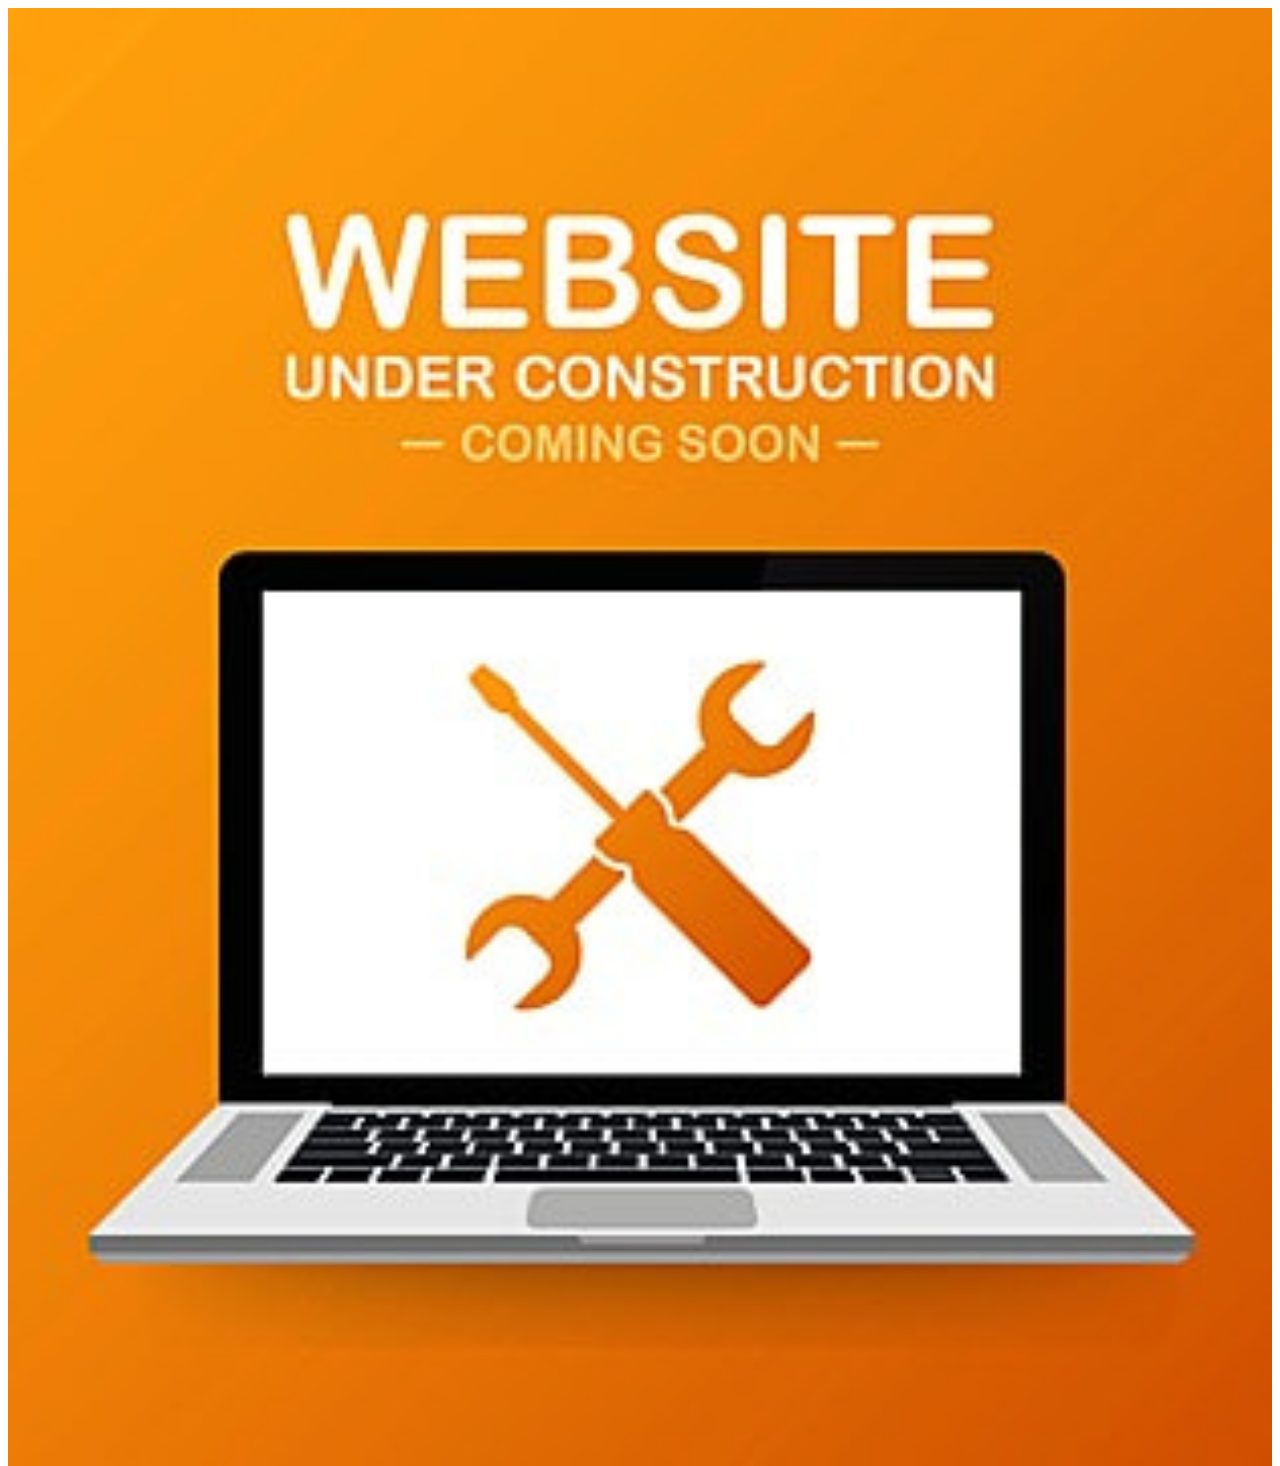
<file: underconstuction.html>
<!DOCTYPE html>
<html>
<head>
<meta name="viewport" content="width=device-width, initial-scale=1">
<style>
body, html {
  height: 90%;
}

.bg {
  background-image: url("under.jpg");

  height: 200%; 

  background-position: center;
  background-repeat: no-repeat;
  background-size: cover;
}
</style>
</head>
<body>

<div class="bg"></div>

</body>
</html>
</file>
<file: Home.css>
.u-section-1 {
  background-image: url("images/background.png");
}

.u-section-1 .u-sheet-1 {
  min-height: 694px;
}

.u-section-1 .u-image-1 {
  width: 366px;
  height: 573px;
  margin: 12px 55px 0 auto;
}

.u-section-1 .u-text-1 {
  font-size: 3rem;
  font-weight: 700;
  margin: -537px auto 0 54px;
}

.u-section-1 .u-text-2 {
  font-weight: 700;
  margin: -53px auto 0 349px;
}

.u-section-1 .u-text-3 {
  font-weight: 700;
  margin: 11px auto 0 50px;
}

.u-section-1 .u-text-4 {
  font-weight: 700;
  margin: -53px auto 0 340px;
}

.u-section-1 .u-text-5 {
  font-weight: 700;
  margin: 16px auto 0 50px;
}

.u-section-1 .u-text-6 {
  margin: 20px auto 0 50px;
}

.u-section-1 .u-btn-1 {
  font-weight: 700;
  font-size: 1.25rem;
  background-image: none;
  margin: 30px auto 0 50px;
  padding: 8px 33px;
}

.u-section-1 .u-btn-2 {
  border-style: solid;
  font-weight: 700;
  font-size: 1.25rem;
  margin: -47px auto 0 285px;
  padding: 6px 31px 6px 30px;
}

.u-section-1 .u-image-2 {
  width: 516px;
  height: 169px;
  margin: 22px auto 0 33px;
}

.u-section-1 .u-text-7 {
  font-size: 1.125rem;
  margin: -123px auto 0 50px;
}

.u-section-1 .u-text-8 {
  font-size: 1.125rem;
  margin: 22px auto 0 50px;
}

.u-section-1 .u-btn-3 {
  border-style: solid;
  font-weight: 700;
  text-transform: uppercase;
  font-size: 0.625rem;
  letter-spacing: 1px;
  margin: -67px auto 0 384px;
  padding: 4px 30px 6px;
}

.u-section-1 .u-btn-4 {
  border-style: solid;
  font-weight: 700;
  text-transform: uppercase;
  font-size: 0.625rem;
  letter-spacing: 1px;
  margin: 16px auto 60px 384px;
  padding: 4px 30px 6px;
}

@media (max-width: 1199px) {
  .u-section-1 .u-sheet-1 {
    min-height: 751px;
  }

  .u-section-1 .u-text-2 {
    margin-top: 20px;
    margin-left: 288px;
  }

  .u-section-1 .u-text-4 {
    margin-top: 20px;
    margin-left: 281px;
  }

  .u-section-1 .u-btn-1 {
    margin-left: 0;
  }

  .u-section-1 .u-btn-2 {
    margin-top: 20px;
    margin-left: 85px;
  }

  .u-section-1 .u-btn-3 {
    margin-left: 184px;
  }

  .u-section-1 .u-btn-4 {
    margin-left: 184px;
  }
}

@media (max-width: 991px) {
  .u-section-1 .u-text-1 {
    margin-top: 20px;
  }

  .u-section-1 .u-text-2 {
    margin-left: 221px;
  }

  .u-section-1 .u-text-4 {
    margin-left: 215px;
  }

  .u-section-1 .u-btn-2 {
    margin-left: 0;
  }

  .u-section-1 .u-btn-3 {
    margin-left: 0;
  }

  .u-section-1 .u-btn-4 {
    margin-left: 0;
  }
}

@media (max-width: 767px) {
  .u-section-1 .u-sheet-1 {
    min-height: 775px;
  }

  .u-section-1 .u-text-2 {
    margin-left: 166px;
  }

  .u-section-1 .u-text-4 {
    margin-left: 161px;
  }

  .u-section-1 .u-image-2 {
    margin-left: 24px;
  }
}

@media (max-width: 575px) {
  .u-section-1 .u-sheet-1 {
    min-height: 717px;
  }

  .u-section-1 .u-image-1 {
    width: 340px;
    height: 532px;
    margin-right: 0;
  }

  .u-section-1 .u-text-2 {
    margin-left: 105px;
  }

  .u-section-1 .u-text-4 {
    margin-left: 101px;
  }

  .u-section-1 .u-image-2 {
    width: 340px;
    height: 111px;
    margin-left: 0;
  }

  .u-section-1 .u-text-7 {
    margin-top: -65px;
  }
} .u-section-2 {
  background-image: url("images/backour.png");
  min-height: 580px;
}

.u-section-2 .u-image-1 {
  height: 570px;
  margin-top: 0;
  margin-bottom: 0;
}

.u-section-2 .u-text-1 {
  font-size: 1.5rem;
  font-weight: 700;
  background-image: none;
  margin: -538px 531px 0 calc(((100% - 1140px) / 2) + 509px);
}

.u-section-2 .u-text-2 {
  font-size: 0.875rem;
  margin: 6px 462px 0 calc(((100% - 1140px) / 2) + 440px);
}

.u-section-2 .u-image-2 {
  width: 184px;
  height: 191px;
  margin: 21px auto 0 calc(((100% - 1140px) / 2) + 73px);
}

.u-section-2 .u-image-3 {
  width: 126px;
  height: 126px;
  margin: -162px auto 0 calc(((100% - 1140px) / 2) + 102px);
}

.u-section-2 .u-text-3 {
  font-weight: 700;
  margin: -147px auto 0 calc(((100% - 1140px) / 2) + 289px);
}

.u-section-2 .u-text-4 {
  font-size: 0.875rem;
  margin: 11px auto 0 calc(((100% - 1140px) / 2) + 285px);
}

.u-section-2 .u-image-4 {
  width: 184px;
  height: 192px;
  margin: -122px calc(((100% - 1140px) / 2) + 352px) 0 auto;
}

.u-section-2 .u-image-5 {
  width: 117px;
  height: 126px;
  margin: -161px calc(((100% - 1140px) / 2) + 386px) 0 auto;
}

.u-section-2 .u-text-5 {
  font-weight: 700;
  margin: -140px 258px 0 calc(((100% - 1140px) / 2) + 816px);
}

.u-section-2 .u-text-6 {
  font-size: 0.875rem;
  margin: 11px 91px 0 calc(((100% - 1140px) / 2) + 804px);
}

.u-section-2 .u-image-6 {
  width: 185px;
  height: 192px;
  margin: 109px auto 0 calc(((100% - 1140px) / 2) + 75px);
}

.u-section-2 .u-image-7 {
  width: 137px;
  height: 145px;
  margin: -166px auto 0 calc(((100% - 1140px) / 2) + 99px);
}

.u-section-2 .u-text-7 {
  font-weight: 700;
  margin: -161px auto 0 calc(((100% - 1140px) / 2) + 289px);
}

.u-section-2 .u-text-8 {
  font-size: 0.875rem;
  margin: 16px auto 0 calc(((100% - 1140px) / 2) + 284px);
}

.u-section-2 .u-image-8 {
  width: 184px;
  height: 192px;
  margin: -121px calc(((100% - 1140px) / 2) + 352px) 0 auto;
}

.u-section-2 .u-image-9 {
  width: 134px;
  height: 145px;
  margin: -170px calc(((100% - 1140px) / 2) + 378px) 0 auto;
}

.u-section-2 .u-text-9 {
  font-weight: 700;
  margin: -157px 274px 0 calc(((100% - 1140px) / 2) + 816px);
}

.u-section-2 .u-text-10 {
  font-size: 0.875rem;
  margin: 16px 91px 0 calc(((100% - 1140px) / 2) + 804px);
}

.u-section-2 .u-btn-1 {
  font-weight: 700;
  font-size: 0.9375rem;
  margin: -221px auto 0 calc(((100% - 1140px) / 2) + 289px);
  padding: 8px 33px;
}

.u-section-2 .u-btn-2 {
  font-weight: 700;
  font-size: 0.9375rem;
  margin: 191px auto 0 calc(((100% - 1140px) / 2) + 289px);
  padding: 8px 33px;
}

.u-section-2 .u-btn-3 {
  font-weight: 700;
  font-size: 0.9375rem;
  margin: -271px calc(((100% - 1140px) / 2) + 165px) 0 auto;
  padding: 8px 33px;
}

.u-section-2 .u-btn-4 {
  font-weight: 700;
  font-size: 0.9375rem;
  margin: 191px calc(((100% - 1140px) / 2) + 156px) 60px auto;
  padding: 8px 33px;
}

@media (max-width: 1199px) {
   .u-section-2 {
    min-height: 478px;
  }

  .u-section-2 .u-text-1 {
    margin-right: 438px;
    margin-left: calc(((100% - 940px) / 2) + 420px);
  }

  .u-section-2 .u-text-2 {
    margin-right: 381px;
    margin-left: calc(((100% - 940px) / 2) + 363px);
  }

  .u-section-2 .u-image-2 {
    margin-left: calc(((100% - 940px) / 2) + 73px);
  }

  .u-section-2 .u-image-3 {
    margin-top: -161px;
    margin-left: calc(((100% - 940px) / 2) + 102px);
  }

  .u-section-2 .u-text-3 {
    margin-left: calc(((100% - 940px) / 2) + 289px);
  }

  .u-section-2 .u-text-4 {
    margin-left: calc(((100% - 940px) / 2) + 285px);
  }

  .u-section-2 .u-image-4 {
    height: 191px;
    margin-right: calc(((100% - 940px) / 2) + 352px);
  }

  .u-section-2 .u-image-5 {
    margin-right: calc(((100% - 940px) / 2) + 386px);
  }

  .u-section-2 .u-text-5 {
    margin-left: calc(((100% - 940px) / 2) + 673px);
  }

  .u-section-2 .u-text-6 {
    margin-left: calc(((100% - 940px) / 2) + 663px);
  }

  .u-section-2 .u-image-6 {
    height: 193px;
    margin-left: calc(((100% - 940px) / 2) + 75px);
  }

  .u-section-2 .u-image-7 {
    margin-top: -167px;
    margin-left: calc(((100% - 940px) / 2) + 99px);
  }

  .u-section-2 .u-text-7 {
    margin-left: calc(((100% - 940px) / 2) + 289px);
  }

  .u-section-2 .u-text-8 {
    margin-left: calc(((100% - 940px) / 2) + 284px);
  }

  .u-section-2 .u-image-8 {
    height: 191px;
    margin-right: calc(((100% - 940px) / 2) + 352px);
  }

  .u-section-2 .u-image-9 {
    margin-top: -169px;
    margin-right: calc(((100% - 940px) / 2) + 378px);
  }

  .u-section-2 .u-text-9 {
    margin-left: calc(((100% - 940px) / 2) + 673px);
  }

  .u-section-2 .u-text-10 {
    margin-left: calc(((100% - 940px) / 2) + 663px);
  }

  .u-section-2 .u-btn-1 {
    margin-left: calc(((100% - 940px) / 2) + 89px);
  }

  .u-section-2 .u-btn-2 {
    margin-left: calc(((100% - 940px) / 2) + 89px);
  }

  .u-section-2 .u-btn-3 {
    margin-right: calc(((100% - 940px) / 2));
  }

  .u-section-2 .u-btn-4 {
    margin-right: calc(((100% - 940px) / 2));
  }
}

@media (max-width: 991px) {
   .u-section-2 {
    min-height: 366px;
  }

  .u-section-2 .u-text-1 {
    margin-right: 335px;
    margin-left: calc(((100% - 720px) / 2) + 322px);
  }

  .u-section-2 .u-text-2 {
    margin-right: 292px;
    margin-left: calc(((100% - 720px) / 2) + 278px);
  }

  .u-section-2 .u-image-2 {
    margin-left: calc(((100% - 720px) / 2) + 73px);
  }

  .u-section-2 .u-image-3 {
    margin-left: calc(((100% - 720px) / 2) + 102px);
  }

  .u-section-2 .u-text-3 {
    margin-left: calc(((100% - 720px) / 2) + 221px);
  }

  .u-section-2 .u-text-4 {
    margin-left: calc(((100% - 720px) / 2) + 218px);
  }

  .u-section-2 .u-image-4 {
    margin-right: calc(((100% - 720px) / 2) + 352px);
  }

  .u-section-2 .u-image-5 {
    margin-right: calc(((100% - 720px) / 2) + 386px);
  }

  .u-section-2 .u-text-5 {
    margin-right: 198px;
    margin-left: calc(((100% - 720px) / 2) + 515px);
  }

  .u-section-2 .u-text-6 {
    margin-left: calc(((100% - 720px) / 2) + 508px);
  }

  .u-section-2 .u-image-6 {
    margin-left: calc(((100% - 720px) / 2) + 75px);
  }

  .u-section-2 .u-image-7 {
    margin-left: calc(((100% - 720px) / 2) + 99px);
  }

  .u-section-2 .u-text-7 {
    margin-left: calc(((100% - 720px) / 2) + 221px);
  }

  .u-section-2 .u-text-8 {
    margin-left: calc(((100% - 720px) / 2) + 218px);
  }

  .u-section-2 .u-image-8 {
    margin-right: calc(((100% - 720px) / 2) + 352px);
  }

  .u-section-2 .u-image-9 {
    margin-right: calc(((100% - 720px) / 2) + 378px);
  }

  .u-section-2 .u-text-9 {
    margin-right: 210px;
    margin-left: calc(((100% - 720px) / 2) + 515px);
  }

  .u-section-2 .u-text-10 {
    margin-left: calc(((100% - 720px) / 2) + 508px);
  }

  .u-section-2 .u-btn-1 {
    margin-left: calc(((100% - 720px) / 2));
  }

  .u-section-2 .u-btn-2 {
    margin-left: calc(((100% - 720px) / 2));
  }

  .u-section-2 .u-btn-3 {
    margin-right: calc(((100% - 720px) / 2));
  }

  .u-section-2 .u-btn-4 {
    margin-right: calc(((100% - 720px) / 2));
  }
}

@media (max-width: 767px) {
   .u-section-2 {
    min-height: 275px;
  }

  .u-section-2 .u-text-1 {
    margin-right: 251px;
    margin-left: calc(((100% - 540px) / 2) + 242px);
  }

  .u-section-2 .u-text-2 {
    margin-right: 219px;
    margin-left: calc(((100% - 540px) / 2) + 209px);
  }

  .u-section-2 .u-image-2 {
    margin-left: calc(((100% - 540px) / 2) + 73px);
  }

  .u-section-2 .u-image-3 {
    margin-left: calc(((100% - 540px) / 2) + 102px);
  }

  .u-section-2 .u-text-3 {
    margin-left: calc(((100% - 540px) / 2) + 166px);
  }

  .u-section-2 .u-text-4 {
    margin-left: calc(((100% - 540px) / 2) + 164px);
  }

  .u-section-2 .u-image-4 {
    margin-right: calc(((100% - 540px) / 2) + 352px);
  }

  .u-section-2 .u-image-5 {
    margin-right: calc(((100% - 540px) / 2) + 386px);
  }

  .u-section-2 .u-text-5 {
    margin-right: 149px;
    margin-left: calc(((100% - 540px) / 2) + 386px);
  }

  .u-section-2 .u-text-6 {
    margin-left: calc(((100% - 540px) / 2) + 381px);
  }

  .u-section-2 .u-image-6 {
    margin-left: calc(((100% - 540px) / 2) + 75px);
  }

  .u-section-2 .u-image-7 {
    margin-left: calc(((100% - 540px) / 2) + 99px);
  }

  .u-section-2 .u-text-7 {
    margin-left: calc(((100% - 540px) / 2) + 166px);
  }

  .u-section-2 .u-text-8 {
    margin-left: calc(((100% - 540px) / 2) + 164px);
  }

  .u-section-2 .u-image-8 {
    margin-right: calc(((100% - 540px) / 2) + 352px);
  }

  .u-section-2 .u-image-9 {
    margin-right: calc(((100% - 540px) / 2) + 378px);
  }

  .u-section-2 .u-text-9 {
    margin-right: 158px;
    margin-left: calc(((100% - 540px) / 2) + 386px);
  }

  .u-section-2 .u-text-10 {
    margin-left: calc(((100% - 540px) / 2) + 381px);
  }

  .u-section-2 .u-btn-1 {
    margin-left: calc(((100% - 540px) / 2));
  }

  .u-section-2 .u-btn-2 {
    margin-left: calc(((100% - 540px) / 2));
  }

  .u-section-2 .u-btn-3 {
    margin-right: calc(((100% - 540px) / 2));
  }

  .u-section-2 .u-btn-4 {
    margin-right: calc(((100% - 540px) / 2));
  }
}

@media (max-width: 575px) {
   .u-section-2 {
    min-height: 173px;
  }

  .u-section-2 .u-text-1 {
    margin-right: 158px;
    margin-left: calc(((100% - 340px) / 2) + 152px);
  }

  .u-section-2 .u-text-2 {
    margin-right: 138px;
    margin-left: calc(((100% - 340px) / 2) + 132px);
  }

  .u-section-2 .u-image-2 {
    margin-left: calc(((100% - 340px) / 2) + 73px);
  }

  .u-section-2 .u-image-3 {
    margin-left: calc(((100% - 340px) / 2) + 102px);
  }

  .u-section-2 .u-text-3 {
    margin-left: calc(((100% - 340px) / 2) + 105px);
  }

  .u-section-2 .u-text-4 {
    margin-left: calc(((100% - 340px) / 2) + 103px);
  }

  .u-section-2 .u-image-4 {
    margin-right: calc(((100% - 340px) / 2) + 156px);
  }

  .u-section-2 .u-image-5 {
    margin-right: calc(((100% - 340px) / 2) + 223px);
  }

  .u-section-2 .u-text-5 {
    margin-right: 94px;
    margin-left: calc(((100% - 340px) / 2) + 243px);
  }

  .u-section-2 .u-text-6 {
    margin-left: calc(((100% - 340px) / 2) + 240px);
  }

  .u-section-2 .u-image-6 {
    margin-left: calc(((100% - 340px) / 2) + 75px);
  }

  .u-section-2 .u-image-7 {
    margin-left: calc(((100% - 340px) / 2) + 99px);
  }

  .u-section-2 .u-text-7 {
    margin-left: calc(((100% - 340px) / 2) + 105px);
  }

  .u-section-2 .u-text-8 {
    margin-left: calc(((100% - 340px) / 2) + 103px);
  }

  .u-section-2 .u-image-8 {
    margin-right: calc(((100% - 340px) / 2) + 156px);
  }

  .u-section-2 .u-image-9 {
    margin-right: calc(((100% - 340px) / 2) + 206px);
  }

  .u-section-2 .u-text-9 {
    margin-right: 99px;
    margin-left: calc(((100% - 340px) / 2) + 243px);
  }

  .u-section-2 .u-text-10 {
    margin-left: calc(((100% - 340px) / 2) + 240px);
  }

  .u-section-2 .u-btn-1 {
    margin-left: calc(((100% - 340px) / 2));
  }

  .u-section-2 .u-btn-2 {
    margin-left: calc(((100% - 340px) / 2));
  }

  .u-section-2 .u-btn-3 {
    margin-right: calc(((100% - 340px) / 2));
  }

  .u-section-2 .u-btn-4 {
    margin-right: calc(((100% - 340px) / 2));
  }
} .u-section-3 {
  background-image: url("images/backabout.png");
}

.u-section-3 .u-sheet-1 {
  min-height: 600px;
}

.u-section-3 .u-text-1 {
  font-weight: 700;
  font-size: 2.25rem;
  margin: 34px auto 0 491px;
}

.u-section-3 .u-text-2 {
  font-size: 1.125rem;
  margin: 4px auto 0;
}

.u-section-3 .u-text-3 {
  font-size: 1.125rem;
  margin: 74px 0 60px;
}

@media (max-width: 1199px) {
  .u-section-3 .u-sheet-1 {
    min-height: 495px;
  }

  .u-section-3 .u-text-1 {
    margin-left: 405px;
  }
}

@media (max-width: 991px) {
  .u-section-3 .u-sheet-1 {
    min-height: 379px;
  }

  .u-section-3 .u-text-1 {
    margin-left: 310px;
  }
}

@media (max-width: 767px) {
  .u-section-3 .u-sheet-1 {
    min-height: 284px;
  }

  .u-section-3 .u-text-1 {
    margin-left: 233px;
  }
}

@media (max-width: 575px) {
  .u-section-3 .u-sheet-1 {
    min-height: 179px;
  }

  .u-section-3 .u-text-1 {
    font-size: 1.5rem;
    margin-left: 147px;
  }
} .u-section-4 {
  background-image: url("images/backall.png");
}

.u-section-4 .u-sheet-1 {
  min-height: 751px;
}

.u-section-4 .u-text-1 {
  font-weight: 700;
  font-size: 1.875rem;
  margin: 34px auto 0;
}

.u-section-4 .u-text-2 {
  font-size: 1.25rem;
  margin: 14px auto 0;
}

.u-section-4 .u-image-1 {
  width: 516px;
  height: 555px;
  margin: 12px auto 0 -25px;
}

.u-section-4 .u-text-3 {
  font-weight: 700;
  font-size: 1.625rem;
  margin: -514px 143px 0 auto;
}

.u-section-4 .u-image-2 {
  width: 146px;
  height: 146px;
  margin: -31px 481px 0 auto;
}

.u-section-4 .u-text-4 {
  margin: -100px 47px 0 auto;
}

.u-section-4 .u-btn-1 {
  background-image: none;
  border-style: solid;
  font-size: 1.125rem;
  margin: 19px 315px 0 auto;
  padding: 0;
}

.u-section-4 .u-image-3 {
  width: 146px;
  height: 146px;
  margin: 55px 481px 0 auto;
}

.u-section-4 .u-text-5 {
  font-weight: 700;
  font-size: 1.625rem;
  margin: -146px 207px 0 auto;
}

.u-section-4 .u-text-6 {
  margin: 12px 65px 0 auto;
}

.u-section-4 .u-btn-2 {
  background-image: none;
  border-style: solid;
  font-size: 1.125rem;
  margin: 22px 280px 0 auto;
  padding: 0;
}

.u-section-4 .u-text-7 {
  font-weight: 700;
  font-size: 1.5rem;
  margin: 45px -1px 0 auto;
}

.u-section-4 .u-image-4 {
  width: 146px;
  height: 146px;
  margin: -29px 481px 0 auto;
}

.u-section-4 .u-text-8 {
  margin: -98px 65px 0 auto;
}

.u-section-4 .u-btn-3 {
  background-image: none;
  border-style: solid;
  font-size: 1.125rem;
  margin: 17px 318px 53px auto;
  padding: 0;
}

@media (max-width: 1199px) {
  .u-section-4 .u-sheet-1 {
    min-height: 620px;
  }

  .u-section-4 .u-image-1 {
    margin-top: 20px;
  }

  .u-section-4 .u-image-2 {
    margin-top: -342px;
  }

  .u-section-4 .u-text-4 {
    margin-top: 265px;
  }

  .u-section-4 .u-btn-1 {
    margin-top: -294px;
    margin-right: 115px;
  }

  .u-section-4 .u-image-3 {
    margin-top: 50px;
  }

  .u-section-4 .u-text-5 {
    margin-top: -4px;
  }

  .u-section-4 .u-text-6 {
    margin-top: 20px;
  }

  .u-section-4 .u-btn-2 {
    margin-top: -123px;
    margin-right: 80px;
  }

  .u-section-4 .u-text-7 {
    margin-top: 44px;
  }

  .u-section-4 .u-text-8 {
    margin-top: -97px;
  }

  .u-section-4 .u-btn-3 {
    margin-right: 118px;
  }
}

@media (max-width: 991px) {
  .u-section-4 .u-sheet-1 {
    min-height: 755px;
  }

  .u-section-4 .u-text-3 {
    margin-top: 20px;
  }

  .u-section-4 .u-image-2 {
    margin-top: -183px;
  }

  .u-section-4 .u-text-4 {
    margin-top: 106px;
  }

  .u-section-4 .u-btn-1 {
    margin-top: 20px;
    margin-right: 0;
  }

  .u-section-4 .u-text-5 {
    margin-top: 6px;
  }

  .u-section-4 .u-text-6 {
    margin-top: -134px;
  }

  .u-section-4 .u-btn-2 {
    margin-top: 21px;
    margin-right: 0;
  }

  .u-section-4 .u-text-7 {
    margin-top: 196px;
  }

  .u-section-4 .u-image-4 {
    margin-top: -181px;
  }

  .u-section-4 .u-btn-3 {
    margin-right: 0;
    margin-bottom: 0;
  }
}

@media (max-width: 767px) {
  .u-section-4 .u-sheet-1 {
    min-height: 566px;
  }

  .u-section-4 .u-image-2 {
    margin-top: -193px;
    margin-right: 394px;
  }

  .u-section-4 .u-text-4 {
    margin-top: 116px;
  }

  .u-section-4 .u-btn-1 {
    margin-top: 198px;
  }

  .u-section-4 .u-image-3 {
    margin-top: -6px;
    margin-right: 394px;
  }

  .u-section-4 .u-text-5 {
    margin-top: 16px;
    margin-right: 155px;
  }

  .u-section-4 .u-text-6 {
    margin-top: -169px;
  }

  .u-section-4 .u-btn-2 {
    margin-top: 102px;
  }

  .u-section-4 .u-text-7 {
    margin-top: 150px;
  }

  .u-section-4 .u-image-4 {
    margin-top: -191px;
    margin-right: 394px;
  }

  .u-section-4 .u-text-8 {
    margin-top: 20px;
  }

  .u-section-4 .u-btn-3 {
    margin-top: 73px;
  }
}

@media (max-width: 575px) {
  .u-section-4 .u-sheet-1 {
    min-height: 966px;
  }

  .u-section-4 .u-image-1 {
    width: 340px;
    height: 366px;
    margin-top: 47px;
    margin-left: 0;
  }

  .u-section-4 .u-text-3 {
    margin-right: 90px;
  }

  .u-section-4 .u-image-2 {
    margin-top: 20px;
    margin-right: 194px;
  }

  .u-section-4 .u-text-4 {
    margin-top: 91px;
  }

  .u-section-4 .u-btn-1 {
    margin-top: -142px;
  }

  .u-section-4 .u-image-3 {
    margin-top: 50px;
    margin-right: 194px;
  }

  .u-section-4 .u-text-5 {
    margin-top: 20px;
    margin-right: 98px;
  }

  .u-section-4 .u-text-6 {
    margin-top: -141px;
  }

  .u-section-4 .u-btn-2 {
    margin-top: 21px;
  }

  .u-section-4 .u-text-7 {
    margin-top: 152px;
  }

  .u-section-4 .u-image-4 {
    margin-top: 20px;
    margin-right: 194px;
  }

  .u-section-4 .u-btn-3 {
    margin-top: 17px;
  }
}.u-section-5 .u-sheet-1 {
  min-height: 695px;
}

.u-section-5 .u-text-1 {
  font-weight: 700;
  font-size: 1.875rem;
  margin: 71px auto 0 465px;
}

.u-section-5 .u-group-1 {
  width: 261px;
  min-height: 427px;
  height: auto;
  margin: 26px auto 0 20px;
}

.u-section-5 .u-container-layout-1 {
  padding: 0;
}

.u-section-5 .u-image-1 {
  height: 211px;
  margin-top: 0;
  margin-bottom: 0;
}

.u-section-5 .u-text-2 {
  font-weight: 700;
  font-size: 1.0625rem;
  margin: 20px 20px 0;
}

.u-section-5 .u-text-3 {
  margin: 20px 20px 0;
}

.u-section-5 .u-btn-1 {
  background-image: none;
  margin: 23px auto 0;
  padding: 10px 75px;
}

.u-section-5 .u-group-2 {
  min-height: 427px;
  height: auto;
  width: 261px;
  margin: -425px auto 0 301px;
}

.u-section-5 .u-container-layout-2 {
  padding: 0;
}

.u-section-5 .u-image-2 {
  height: 211px;
  margin-top: 0;
  margin-bottom: 0;
}

.u-section-5 .u-text-4 {
  font-weight: 700;
  font-size: 1.0625rem;
  margin: 20px 20px 0;
}

.u-section-5 .u-text-5 {
  margin: 20px 20px 0;
}

.u-section-5 .u-btn-2 {
  background-image: none;
  margin: 23px auto 0;
  padding: 10px 75px;
}

.u-section-5 .u-group-3 {
  min-height: 427px;
  height: auto;
  width: 261px;
  margin: -429px 297px 0 auto;
}

.u-section-5 .u-container-layout-3 {
  padding: 0;
}

.u-section-5 .u-image-3 {
  height: 211px;
  margin-top: 0;
  margin-bottom: 0;
}

.u-section-5 .u-text-6 {
  font-weight: 700;
  font-size: 1.0625rem;
  margin: 20px 20px 0;
}

.u-section-5 .u-text-7 {
  margin: 20px 20px 0;
}

.u-section-5 .u-btn-3 {
  background-image: none;
  margin: 23px auto 0;
  padding: 10px 75px;
}

.u-section-5 .u-group-4 {
  min-height: 427px;
  height: auto;
  width: 261px;
  margin: -425px 16px 0 auto;
}

.u-section-5 .u-container-layout-4 {
  padding: 0;
}

.u-section-5 .u-image-4 {
  height: 211px;
  margin-top: 0;
  margin-bottom: 0;
}

.u-section-5 .u-text-8 {
  font-weight: 700;
  font-size: 1.0625rem;
  margin: 20px 20px 0;
}

.u-section-5 .u-text-9 {
  margin-left: 20px;
  margin-right: 20px;
  margin-bottom: 0;
}

.u-section-5 .u-btn-4 {
  background-image: none;
  margin: 23px auto 0;
  padding: 10px 75px;
}

.u-section-5 .u-slider-1 {
  min-height: 454px;
  width: 1204px;
  height: auto;
  margin: -441px -32px 0;
}

.u-section-5 .u-carousel-indicators-1 {
  position: absolute;
  bottom: 10px;
}

.u-section-5 .u-carousel-item-1 {
  margin-top: 0;
  margin-bottom: 0;
}

.u-section-5 .u-container-layout-5 {
  padding: 30px 50px;
}

.u-section-5 .u-carousel-item-2 {
  margin-top: 0;
  margin-bottom: 0;
}

.u-section-5 .u-container-layout-6 {
  padding: 30px 50px;
}

.u-section-5 .u-carousel-control-1 {
  width: 50px;
  height: 50px;
}

.u-section-5 .u-carousel-control-2 {
  width: 50px;
  height: 50px;
}

.u-section-5 .u-btn-5 {
  border-style: solid;
  font-weight: 700;
  font-size: 1.25rem;
  margin: 36px auto;
  padding: 6px 31px 6px 30px;
}

@media (max-width: 1199px) {
  .u-section-5 .u-text-1 {
    margin-left: 383px;
  }

  .u-section-5 .u-group-1 {
    height: auto;
  }

  .u-section-5 .u-group-2 {
    height: auto;
  }

  .u-section-5 .u-group-3 {
    height: auto;
  }

  .u-section-5 .u-group-4 {
    height: auto;
  }

  .u-section-5 .u-slider-1 {
    margin-right: 0;
    margin-left: 0;
    width: 940px;
  }
}

@media (max-width: 991px) {
  .u-section-5 .u-text-1 {
    margin-left: 293px;
  }

  .u-section-5 .u-slider-1 {
    width: 720px;
  }

  .u-section-5 .u-container-layout-5 {
    padding-left: 30px;
    padding-right: 30px;
  }

  .u-section-5 .u-container-layout-6 {
    padding-left: 30px;
    padding-right: 30px;
  }
}

@media (max-width: 767px) {
  .u-section-5 .u-text-1 {
    margin-left: 220px;
  }

  .u-section-5 .u-group-2 {
    margin-left: 279px;
  }

  .u-section-5 .u-group-3 {
    margin-right: 279px;
  }

  .u-section-5 .u-slider-1 {
    width: 540px;
  }

  .u-section-5 .u-container-layout-5 {
    padding-left: 10px;
    padding-right: 10px;
  }

  .u-section-5 .u-container-layout-6 {
    padding-left: 10px;
    padding-right: 10px;
  }
}

@media (max-width: 575px) {
  .u-section-5 .u-text-1 {
    margin-left: 139px;
  }

  .u-section-5 .u-group-2 {
    margin-left: 79px;
  }

  .u-section-5 .u-group-3 {
    margin-right: 79px;
  }

  .u-section-5 .u-slider-1 {
    width: 340px;
  }
}.u-section-6 .u-sheet-1 {
  min-height: 625px;
}

.u-section-6 .u-text-1 {
  font-weight: 700;
  font-size: 1.875rem;
  margin: 29px auto 0;
}

.u-section-6 .u-text-2 {
  margin: 12px auto 0;
}

.u-section-6 .u-image-1 {
  width: 516px;
  height: 293px;
  margin: 76px auto 0 29px;
}

.u-section-6 .u-image-2 {
  width: 516px;
  height: 293px;
  margin: -293px 29px 0 auto;
}

.u-section-6 .u-image-3 {
  width: 207px;
  height: 15px;
  margin: 29px auto 60px;
}

@media (max-width: 1199px) {
  .u-section-6 .u-sheet-1 {
    min-height: 626px;
  }

  .u-section-6 .u-image-1 {
    height: 294px;
  }

  .u-section-6 .u-image-2 {
    height: 294px;
    margin-top: 20px;
  }
}

@media (max-width: 767px) {
  .u-section-6 .u-image-1 {
    margin-left: 24px;
  }

  .u-section-6 .u-image-2 {
    margin-right: 24px;
  }
}

@media (max-width: 575px) {
  .u-section-6 .u-sheet-1 {
    min-height: 426px;
  }

  .u-section-6 .u-image-1 {
    width: 340px;
    height: 194px;
    margin-left: 0;
  }

  .u-section-6 .u-image-2 {
    width: 340px;
    height: 194px;
    margin-right: 0;
  }
}.u-section-7 .u-sheet-1 {
  min-height: 297px;
}

.u-section-7 .u-text-1 {
  font-size: 1.875rem;
  font-weight: 700;
  margin: 29px auto 0;
}

.u-section-7 .u-text-2 {
  margin: 9px auto 0;
}

.u-section-7 .u-image-1 {
  width: 225px;
  height: 88px;
  margin: 40px auto 0 17px;
}

.u-section-7 .u-image-2 {
  width: 199px;
  height: 78px;
  margin: -69px auto 0 287px;
}

.u-section-7 .u-image-3 {
  width: 184px;
  height: 72px;
  margin: -78px 385px 0 auto;
}

.u-section-7 .u-image-4 {
  width: 193px;
  height: 75px;
  margin: -69px 107px 58px auto;
}

@media (max-width: 1199px) {
  .u-section-7 .u-image-1 {
    height: 87px;
  }

  .u-section-7 .u-image-2 {
    margin-top: -68px;
  }

  .u-section-7 .u-image-3 {
    margin-top: 20px;
  }
}

@media (max-width: 767px) {
  .u-section-7 .u-image-3 {
    margin-right: 356px;
  }
}

@media (max-width: 575px) {
  .u-section-7 .u-image-2 {
    margin-top: 20px;
    margin-left: 141px;
  }

  .u-section-7 .u-image-3 {
    margin-right: 156px;
  }

  .u-section-7 .u-image-4 {
    margin-top: 20px;
  }
}
</file>
